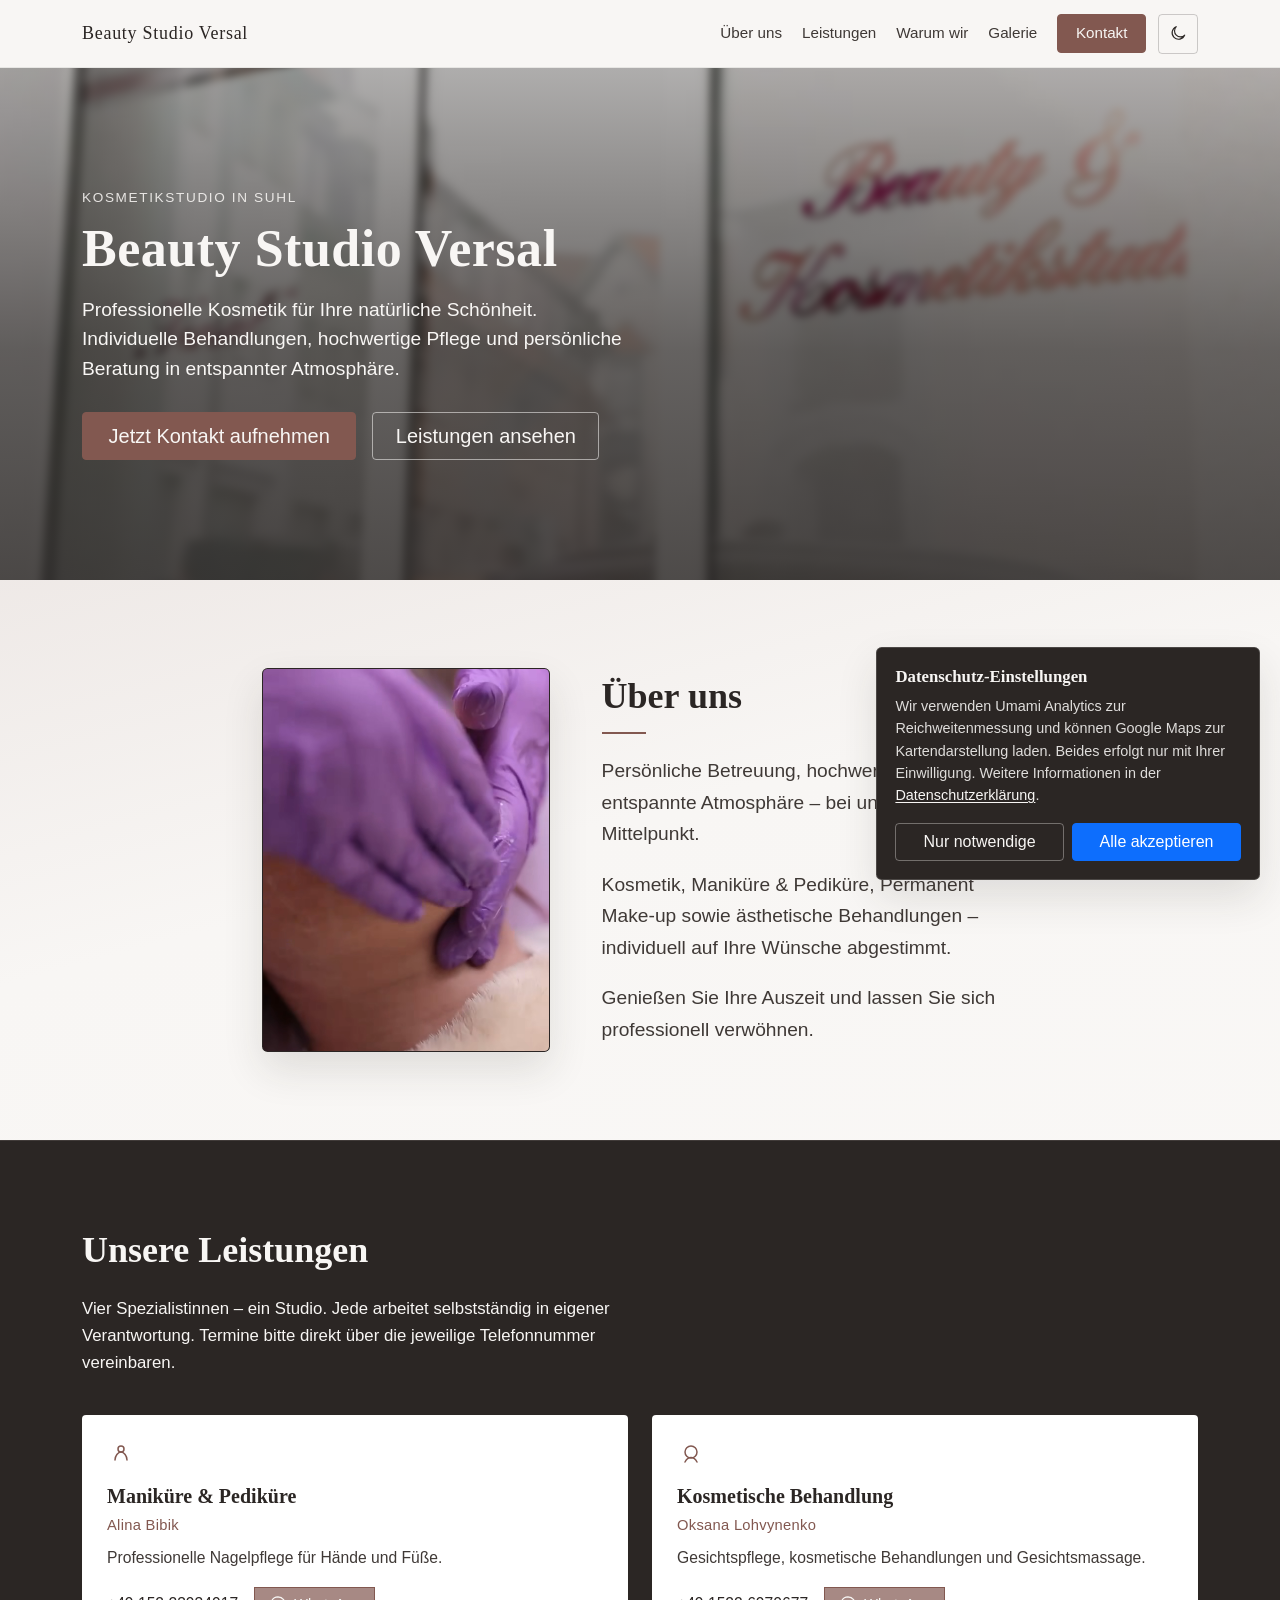
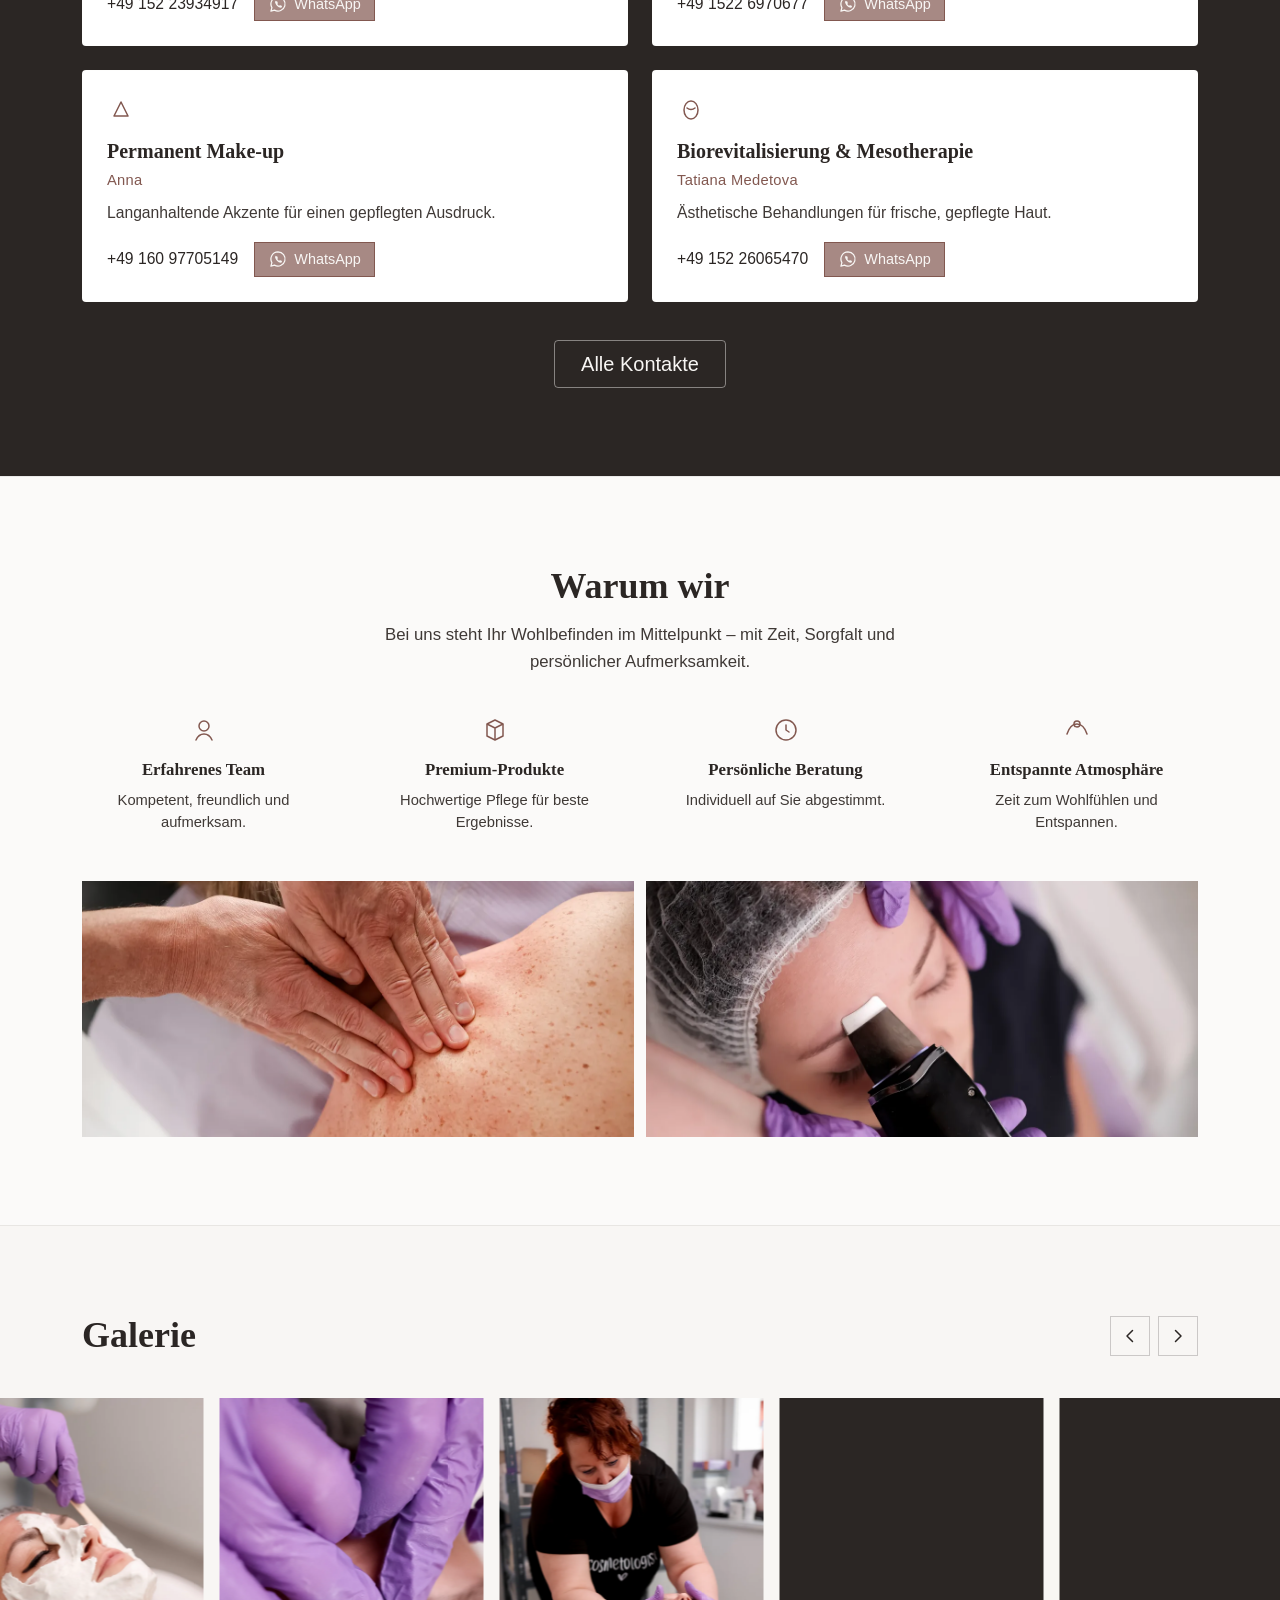
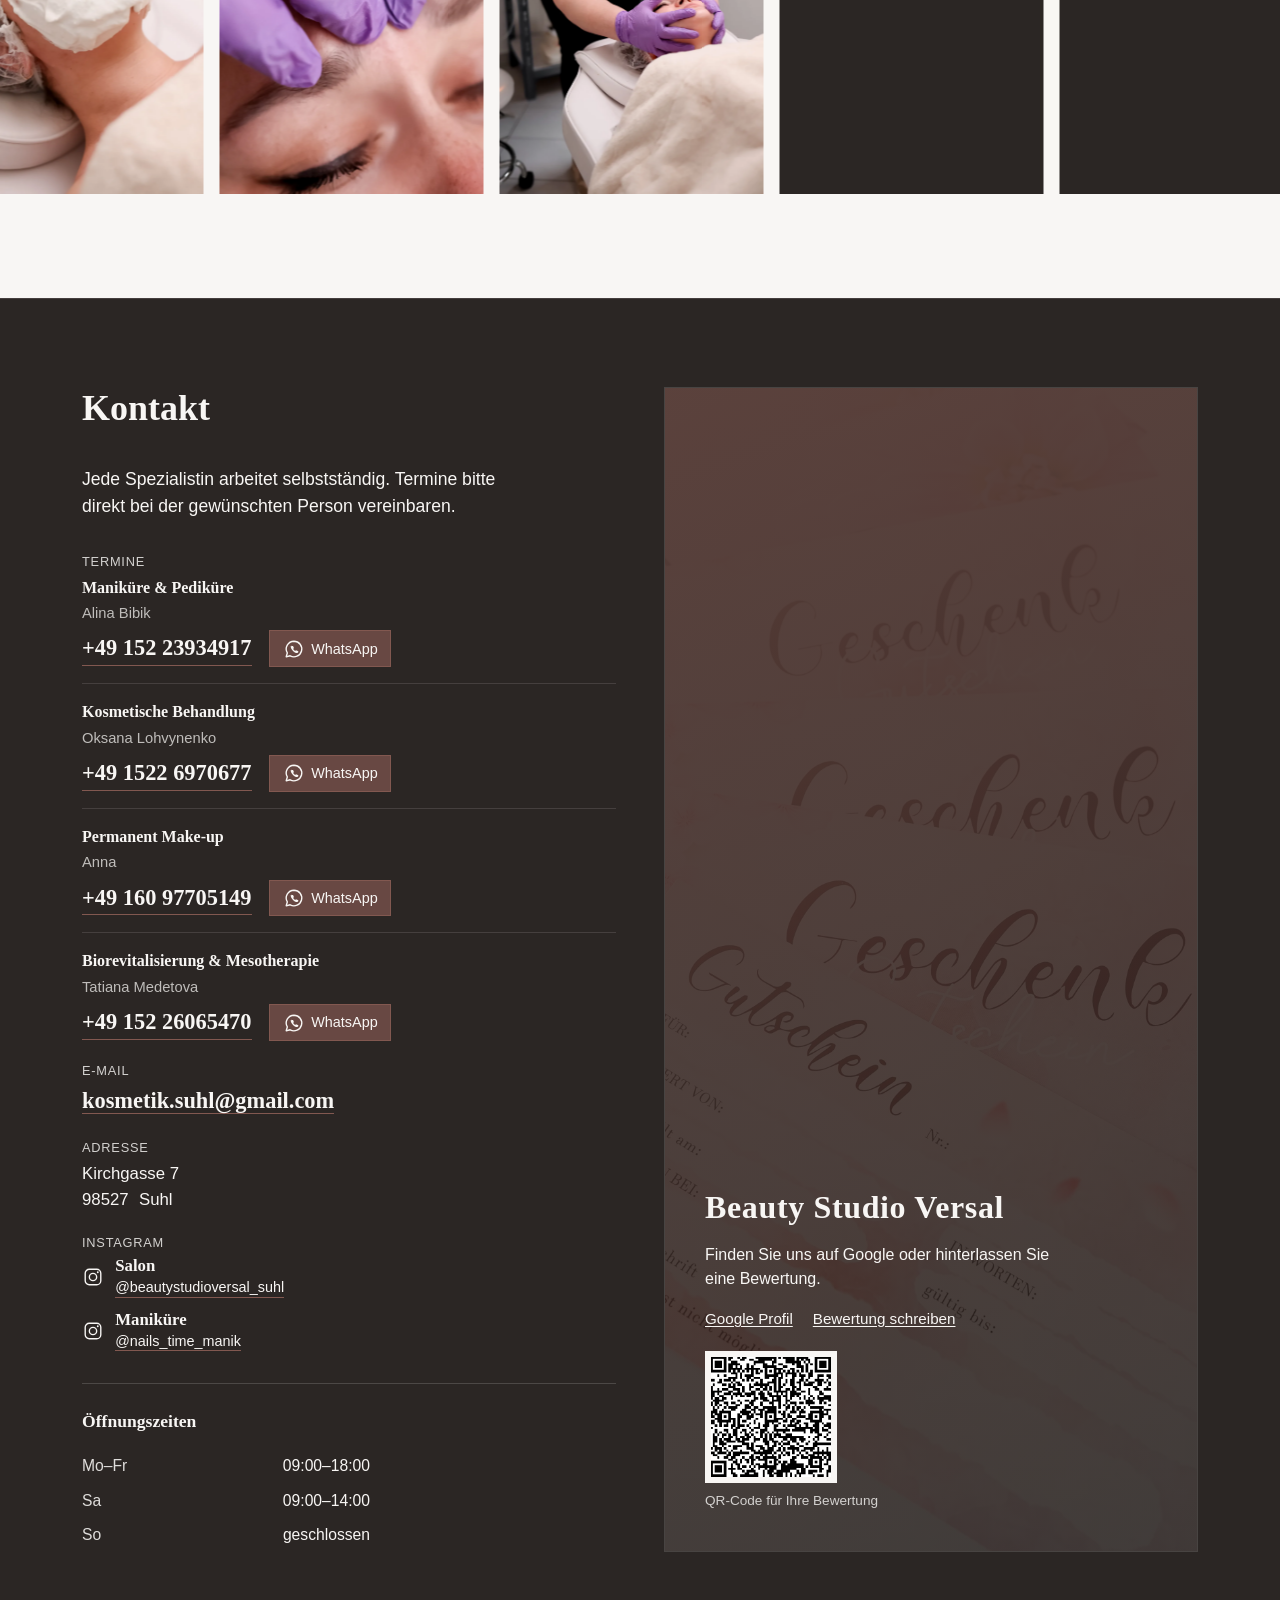
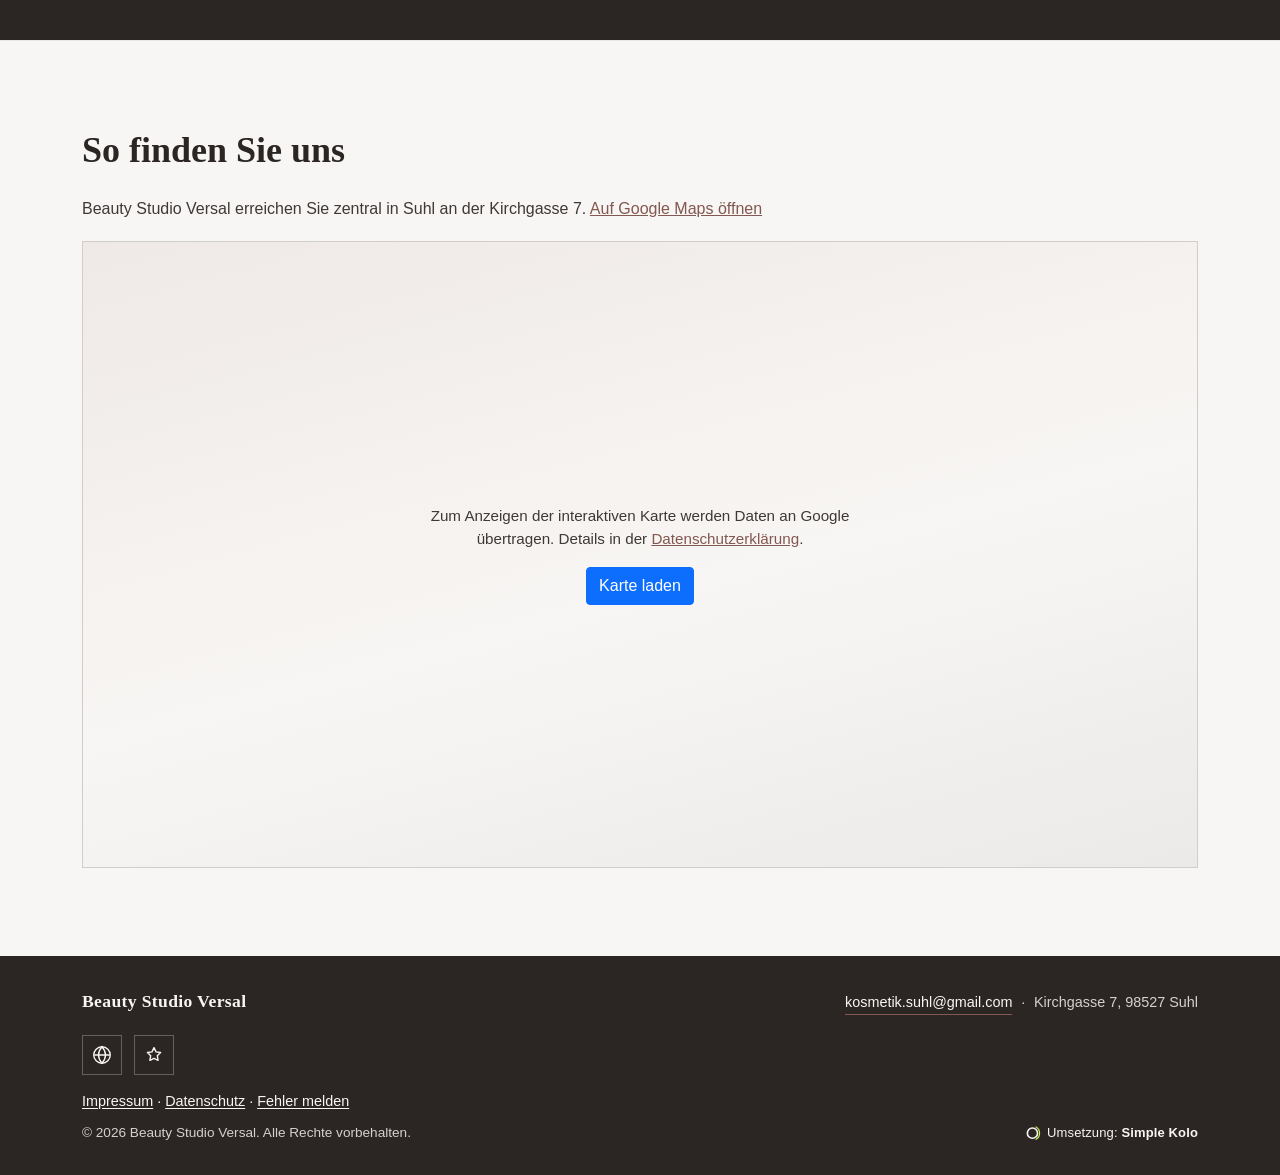
<file: index.html>
<!DOCTYPE html>
<html lang="de">
<head>
  <meta charset="UTF-8">
  <meta name="viewport" content="width=device-width, initial-scale=1.0">
  <title>Beauty Studio Versal | Kosmetikstudio in Suhl</title>
  <meta name="description" content="Beauty Studio Versal in Suhl: Maniküre & Pediküre, Kosmetik, Permanent Make-up sowie Biorevitalisierung & Mesotherapie. Termine direkt bei den Spezialistinnen – Kirchgasse 7.">
  <meta name="robots" content="index, follow">
  <meta name="author" content="Beauty Studio Versal">
  <meta name="geo.region" content="DE-TH">
  <meta name="geo.placename" content="Suhl">
  <meta name="theme-color" content="#825850">
  <script>
    (function () {
      try {
        var stored = localStorage.getItem("versal-theme");
        var theme = stored === "light" || stored === "dark"
          ? stored
          : (window.matchMedia("(prefers-color-scheme: dark)").matches ? "dark" : "light");
        document.documentElement.setAttribute("data-theme", theme);
        if (!stored) {
          /* First visit: follow browser preference, then persist after toggle only. */
        }
      } catch (error) {
        document.documentElement.setAttribute("data-theme", "light");
      }
    })();
  </script>
  <link rel="canonical" href="https://www.beautystudioversal.de/">

  <meta property="og:title" content="Beauty Studio Versal | Kosmetikstudio in Suhl">
  <meta property="og:description" content="Beauty Studio Versal in Suhl: Maniküre & Pediküre, Kosmetik, Permanent Make-up sowie Biorevitalisierung & Mesotherapie. Termine direkt bei den Spezialistinnen – Kirchgasse 7.">
  <meta property="og:image" content="https://www.beautystudioversal.de/assets/images/og-image.jpg">
  <meta property="og:image:width" content="1200">
  <meta property="og:image:height" content="630">
  <meta property="og:image:alt" content="Eingangsbereich von Beauty Studio Versal in Suhl">
  <meta property="og:type" content="website">
  <meta property="og:url" content="https://www.beautystudioversal.de/">
  <meta property="og:locale" content="de_DE">
  <meta property="og:site_name" content="Beauty Studio Versal">

  <meta name="twitter:card" content="summary_large_image">
  <meta name="twitter:title" content="Beauty Studio Versal | Kosmetikstudio in Suhl">
  <meta name="twitter:description" content="Beauty Studio Versal in Suhl: Maniküre & Pediküre, Kosmetik, Permanent Make-up sowie Biorevitalisierung & Mesotherapie. Termine direkt bei den Spezialistinnen – Kirchgasse 7.">
  <meta name="twitter:image" content="https://www.beautystudioversal.de/assets/images/og-image.jpg">

  <script type="application/ld+json">
  {
    "@context": "https://schema.org",
    "@type": "BeautySalon",
    "name": "Beauty Studio Versal",
    "description": "Kosmetikstudio in Suhl für Maniküre & Pediküre, kosmetische Behandlungen, Permanent Make-up sowie Biorevitalisierung & Mesotherapie.",
    "url": "https://www.beautystudioversal.de/",
    "image": "https://www.beautystudioversal.de/assets/images/og-image.jpg",
    "email": "kosmetik.suhl@gmail.com",
    "priceRange": "€€",
    "address": {
      "@type": "PostalAddress",
      "streetAddress": "Kirchgasse 7",
      "postalCode": "98527",
      "addressLocality": "Suhl",
      "addressRegion": "Thüringen",
      "addressCountry": "DE"
    },
    "areaServed": {
      "@type": "City",
      "name": "Suhl"
    },
    "sameAs": [
      "https://www.instagram.com/beautystudioversal_suhl/",
      "https://www.instagram.com/nails_time_manik/",
      "https://share.google/0hc7aTw1sAmtvFo1p"
    ],
    "openingHoursSpecification": [
      {
        "@type": "OpeningHoursSpecification",
        "dayOfWeek": ["Monday", "Tuesday", "Wednesday", "Thursday", "Friday"],
        "opens": "09:00",
        "closes": "18:00"
      },
      {
        "@type": "OpeningHoursSpecification",
        "dayOfWeek": "Saturday",
        "opens": "09:00",
        "closes": "14:00"
      }
    ],
    "hasOfferCatalog": {
      "@type": "OfferCatalog",
      "name": "Leistungen",
      "itemListElement": [
        { "@type": "Offer", "itemOffered": { "@type": "Service", "name": "Maniküre & Pediküre" } },
        { "@type": "Offer", "itemOffered": { "@type": "Service", "name": "Kosmetische Behandlung" } },
        { "@type": "Offer", "itemOffered": { "@type": "Service", "name": "Permanent Make-up" } },
        { "@type": "Offer", "itemOffered": { "@type": "Service", "name": "Biorevitalisierung & Mesotherapie" } }
      ]
    }
  }
  </script>

  <link rel="icon" type="image/png" href="assets/images/favicon/favicon-96x96.png" sizes="96x96" />
  <link rel="icon" type="image/svg+xml" href="assets/images/favicon/favicon.svg" />
  <link rel="shortcut icon" href="assets/images/favicon/favicon.ico" />
  <link rel="apple-touch-icon" sizes="180x180" href="assets/images/favicon/apple-touch-icon.png" />
  <meta name="apple-mobile-web-app-title" content="Versal" />
  <link rel="manifest" href="assets/images/favicon/site.webmanifest" />
  <link rel="stylesheet" href="assets/css/bootstrap.css">
  <link rel="stylesheet" href="assets/css/style.css?v=20261015">
</head>
<body>
  <a class="visually-hidden-focusable skip-link" href="#main-content">Zum Inhalt springen</a>

  <header class="site-header">
    <nav class="navbar navbar-expand-lg navbar-light site-navbar" aria-label="Hauptnavigation">
      <div class="container">
        <a class="navbar-brand site-brand" href="#hero">
          <span class="site-brand__mark">Beauty Studio Versal</span>
        </a>

        <div class="site-navbar__actions">
          <button
            type="button"
            class="theme-toggle"
            data-theme-toggle
            aria-label="Dunklen Modus aktivieren"
            aria-pressed="false"
          >
            <svg class="theme-toggle__icon theme-toggle__icon--moon" xmlns="http://www.w3.org/2000/svg" viewBox="0 0 24 24" fill="none" aria-hidden="true">
              <path d="M20.5 14.5A8.5 8.5 0 1 1 9.5 3.5 7 7 0 0 0 20.5 14.5z" stroke="currentColor" stroke-width="1.5" stroke-linejoin="round"/>
            </svg>
            <svg class="theme-toggle__icon theme-toggle__icon--sun" xmlns="http://www.w3.org/2000/svg" viewBox="0 0 24 24" fill="none" aria-hidden="true">
              <circle cx="12" cy="12" r="4" stroke="currentColor" stroke-width="1.5"/>
              <path d="M12 2.5v2.2M12 19.3v2.2M2.5 12h2.2M19.3 12h2.2M5.1 5.1l1.6 1.6M17.3 17.3l1.6 1.6M18.9 5.1l-1.6 1.6M6.7 17.3l-1.6 1.6" stroke="currentColor" stroke-width="1.5" stroke-linecap="round"/>
            </svg>
          </button>

          <button
            class="navbar-toggler"
            type="button"
            data-bs-toggle="collapse"
            data-bs-target="#primaryNav"
            aria-controls="primaryNav"
            aria-expanded="false"
            aria-label="Navigation öffnen"
          >
            <span class="navbar-toggler-icon"></span>
          </button>
        </div>

        <div class="collapse navbar-collapse" id="primaryNav">
          <ul class="navbar-nav ms-auto align-items-lg-center gap-lg-1">
            <li class="nav-item">
              <a class="nav-link" href="#about">Über uns</a>
            </li>
            <li class="nav-item">
              <a class="nav-link" href="#services">Leistungen</a>
            </li>
            <li class="nav-item">
              <a class="nav-link" href="#why-choose-us">Warum wir</a>
            </li>
            <li class="nav-item">
              <a class="nav-link" href="#gallery">Galerie</a>
            </li>
            <li class="nav-item">
              <a class="nav-link btn btn-primary btn-nav-cta ms-lg-2" href="#contact">Kontakt</a>
            </li>
          </ul>
        </div>
      </div>
    </nav>
  </header>

  <main id="main-content" tabindex="-1">
    <section id="hero" class="hero" aria-labelledby="hero-heading">
      <div class="hero__media" aria-hidden="true">
        <img
          class="hero__image"
          src="assets/images/eingang.webp"
          alt=""
          width="1200"
          height="726"
          decoding="async"
          fetchpriority="high"
        >
        <div class="hero__overlay"></div>
      </div>

      <div class="hero__content container">
        <div class="row">
          <div class="col-12 col-lg-8 col-xl-7">
            <p class="hero__place">Kosmetikstudio in Suhl</p>
            <h1 id="hero-heading" class="hero__title">Beauty Studio Versal</h1>
            <p class="hero__lead">
              Professionelle Kosmetik für Ihre natürliche Schönheit. Individuelle Behandlungen, hochwertige Pflege und persönliche Beratung in entspannter Atmosphäre.
            </p>
            <div class="hero__actions">
              <a class="btn btn-primary btn-lg hero__cta" href="#contact">Jetzt Kontakt aufnehmen</a>
              <a class="btn btn-lg hero__cta-secondary" href="#services">Leistungen ansehen</a>
            </div>
          </div>
        </div>
      </div>
    </section>

    <section id="about" class="about section-block" aria-labelledby="about-heading">
      <div class="container">
        <div class="about__layout">
          <figure class="about__media mb-0">
            <video
              class="about__video"
              width="576"
              height="1074"
              autoplay
              muted
              loop
              playsinline
              preload="metadata"
              aria-label="Vorstellung von Beauty Studio Versal"
            >
              <source src="assets/video/video_about_me.MP4" type="video/mp4">
              <source src="assets/video/video_about_me.webm" type='video/webm; codecs="av01.0.05M.08"'>
            </video>
          </figure>

          <div class="about__copy">
            <h2 id="about-heading" class="about__heading">Über uns</h2>
            <p class="about__text">
              Persönliche Betreuung, hochwertige Pflege und entspannte Atmosphäre – bei uns stehen Sie im Mittelpunkt.
            </p>
            <p class="about__text">
              Kosmetik, Maniküre &amp; Pediküre, Permanent Make-up sowie ästhetische Behandlungen – individuell auf Ihre Wünsche abgestimmt.
            </p>
            <p class="about__text mb-0">
              Genießen Sie Ihre Auszeit und lassen Sie sich professionell verwöhnen.
            </p>
          </div>
        </div>
      </div>
    </section>

    <section id="services" class="services section-block" aria-labelledby="services-heading">
      <div class="container">
        <h2 id="services-heading" class="section-heading">Unsere Leistungen</h2>
        <p class="services__intro">
          Vier Spezialistinnen – ein Studio. Jede arbeitet selbstständig in eigener Verantwortung.
          Termine bitte direkt über die jeweilige Telefonnummer vereinbaren.
        </p>

        <div class="row g-4">
          <div class="col-12 col-md-6">
            <article class="card services-card h-100">
              <div class="card-body">
                <span class="services-card__icon" aria-hidden="true">
                  <svg xmlns="http://www.w3.org/2000/svg" width="28" height="28" viewBox="0 0 28 28" fill="none">
                    <path d="M8 20c0-4 3-8 6-8s6 4 6 8" stroke="currentColor" stroke-width="1.5" stroke-linecap="round"/>
                    <circle cx="14" cy="9" r="3" stroke="currentColor" stroke-width="1.5"/>
                  </svg>
                </span>
                <h3 class="services-card__title card-title h5">Maniküre &amp; Pediküre</h3>
                <p class="services-card__master">Alina Bibik</p>
                <p class="services-card__text card-text">
                  Professionelle Nagelpflege für Hände und Füße.
                </p>
                <div class="services-card__contact">
                  <a class="services-card__phone" href="tel:+4915223934917">+49 152 23934917</a>
                  <a
                    class="contact-whatsapp"
                    href="https://wa.me/4915223934917"
                    target="_blank"
                    rel="noopener noreferrer"
                    aria-label="WhatsApp an Alina Bibik"
                  >
                    <svg xmlns="http://www.w3.org/2000/svg" width="20" height="20" viewBox="0 0 24 24" fill="none" aria-hidden="true">
                      <path d="M12 3.5a8.5 8.5 0 0 0-7.3 12.8L3.5 20.5l4.3-1.1A8.5 8.5 0 1 0 12 3.5z" stroke="currentColor" stroke-width="1.5" stroke-linejoin="round"/>
                      <path d="M9.2 9.2c.3-.6.6-.6.8-.6h.6c.2 0 .4.1.5.4l.7 1.7c.1.2 0 .4-.1.6l-.4.5c-.1.1-.1.3 0 .4.4.7 1.1 1.4 1.8 1.8.1.1.3.1.4 0l.5-.4c.2-.1.4-.2.6-.1l1.7.7c.3.1.4.3.4.5v.6c0 .2 0 .5-.6.8-.5.3-1.2.5-1.9.2-1.7-.6-3.3-1.9-4.4-3.5-1-1.4-1.4-2.9-1.4-3.6 0-.4.2-.8.6-1z" fill="currentColor"/>
                    </svg>
                    <span class="contact-whatsapp__text">WhatsApp</span>
                  </a>
                </div>
              </div>
            </article>
          </div>

          <div class="col-12 col-md-6">
            <article class="card services-card h-100">
              <div class="card-body">
                <span class="services-card__icon" aria-hidden="true">
                  <svg xmlns="http://www.w3.org/2000/svg" width="28" height="28" viewBox="0 0 28 28" fill="none">
                    <circle cx="14" cy="12" r="6" stroke="currentColor" stroke-width="1.5"/>
                    <path d="M8 22c1.5-3 4-4.5 6-4.5S18.5 19 20 22" stroke="currentColor" stroke-width="1.5" stroke-linecap="round"/>
                  </svg>
                </span>
                <h3 class="services-card__title card-title h5">Kosmetische Behandlung</h3>
                <p class="services-card__master">Oksana Lohvynenko</p>
                <p class="services-card__text card-text">
                  Gesichtspflege, kosmetische Behandlungen und Gesichtsmassage.
                </p>
                <div class="services-card__contact">
                  <a class="services-card__phone" href="tel:+4915226970677">+49 1522 6970677</a>
                  <a
                    class="contact-whatsapp"
                    href="https://wa.me/4915226970677"
                    target="_blank"
                    rel="noopener noreferrer"
                    aria-label="WhatsApp an Oksana Lohvynenko"
                  >
                    <svg xmlns="http://www.w3.org/2000/svg" width="20" height="20" viewBox="0 0 24 24" fill="none" aria-hidden="true">
                      <path d="M12 3.5a8.5 8.5 0 0 0-7.3 12.8L3.5 20.5l4.3-1.1A8.5 8.5 0 1 0 12 3.5z" stroke="currentColor" stroke-width="1.5" stroke-linejoin="round"/>
                      <path d="M9.2 9.2c.3-.6.6-.6.8-.6h.6c.2 0 .4.1.5.4l.7 1.7c.1.2 0 .4-.1.6l-.4.5c-.1.1-.1.3 0 .4.4.7 1.1 1.4 1.8 1.8.1.1.3.1.4 0l.5-.4c.2-.1.4-.2.6-.1l1.7.7c.3.1.4.3.4.5v.6c0 .2 0 .5-.6.8-.5.3-1.2.5-1.9.2-1.7-.6-3.3-1.9-4.4-3.5-1-1.4-1.4-2.9-1.4-3.6 0-.4.2-.8.6-1z" fill="currentColor"/>
                    </svg>
                    <span class="contact-whatsapp__text">WhatsApp</span>
                  </a>
                </div>
              </div>
            </article>
          </div>

          <div class="col-12 col-md-6">
            <article class="card services-card h-100">
              <div class="card-body">
                <span class="services-card__icon" aria-hidden="true">
                  <svg xmlns="http://www.w3.org/2000/svg" width="28" height="28" viewBox="0 0 28 28" fill="none">
                    <path d="M7 21L14 7l7 14H7z" stroke="currentColor" stroke-width="1.5" stroke-linejoin="round"/>
                  </svg>
                </span>
                <h3 class="services-card__title card-title h5">Permanent Make-up</h3>
                <p class="services-card__master">Anna</p>
                <p class="services-card__text card-text">
                  Langanhaltende Akzente für einen gepflegten Ausdruck.
                </p>
                <div class="services-card__contact">
                  <a class="services-card__phone" href="tel:+4916097705149">+49 160 97705149</a>
                  <a
                    class="contact-whatsapp"
                    href="https://wa.me/4916097705149"
                    target="_blank"
                    rel="noopener noreferrer"
                    aria-label="WhatsApp an Anna"
                  >
                    <svg xmlns="http://www.w3.org/2000/svg" width="20" height="20" viewBox="0 0 24 24" fill="none" aria-hidden="true">
                      <path d="M12 3.5a8.5 8.5 0 0 0-7.3 12.8L3.5 20.5l4.3-1.1A8.5 8.5 0 1 0 12 3.5z" stroke="currentColor" stroke-width="1.5" stroke-linejoin="round"/>
                      <path d="M9.2 9.2c.3-.6.6-.6.8-.6h.6c.2 0 .4.1.5.4l.7 1.7c.1.2 0 .4-.1.6l-.4.5c-.1.1-.1.3 0 .4.4.7 1.1 1.4 1.8 1.8.1.1.3.1.4 0l.5-.4c.2-.1.4-.2.6-.1l1.7.7c.3.1.4.3.4.5v.6c0 .2 0 .5-.6.8-.5.3-1.2.5-1.9.2-1.7-.6-3.3-1.9-4.4-3.5-1-1.4-1.4-2.9-1.4-3.6 0-.4.2-.8.6-1z" fill="currentColor"/>
                    </svg>
                    <span class="contact-whatsapp__text">WhatsApp</span>
                  </a>
                </div>
              </div>
            </article>
          </div>

          <div class="col-12 col-md-6">
            <article class="card services-card h-100">
              <div class="card-body">
                <span class="services-card__icon" aria-hidden="true">
                  <svg xmlns="http://www.w3.org/2000/svg" width="28" height="28" viewBox="0 0 28 28" fill="none">
                    <ellipse cx="14" cy="15" rx="7" ry="9" stroke="currentColor" stroke-width="1.5"/>
                    <path d="M10 13c1.2 1 2.5 1.5 4 1.5s2.8-.5 4-1.5" stroke="currentColor" stroke-width="1.5" stroke-linecap="round"/>
                  </svg>
                </span>
                <h3 class="services-card__title card-title h5">Biorevitalisierung &amp; Mesotherapie</h3>
                <p class="services-card__master">Tatiana Medetova</p>
                <p class="services-card__text card-text">
                  Ästhetische Behandlungen für frische, gepflegte Haut.
                </p>
                <div class="services-card__contact">
                  <a class="services-card__phone" href="tel:+4915226065470">+49 152 26065470</a>
                  <a
                    class="contact-whatsapp"
                    href="https://wa.me/4915226065470"
                    target="_blank"
                    rel="noopener noreferrer"
                    aria-label="WhatsApp an Tatiana Medetova"
                  >
                    <svg xmlns="http://www.w3.org/2000/svg" width="20" height="20" viewBox="0 0 24 24" fill="none" aria-hidden="true">
                      <path d="M12 3.5a8.5 8.5 0 0 0-7.3 12.8L3.5 20.5l4.3-1.1A8.5 8.5 0 1 0 12 3.5z" stroke="currentColor" stroke-width="1.5" stroke-linejoin="round"/>
                      <path d="M9.2 9.2c.3-.6.6-.6.8-.6h.6c.2 0 .4.1.5.4l.7 1.7c.1.2 0 .4-.1.6l-.4.5c-.1.1-.1.3 0 .4.4.7 1.1 1.4 1.8 1.8.1.1.3.1.4 0l.5-.4c.2-.1.4-.2.6-.1l1.7.7c.3.1.4.3.4.5v.6c0 .2 0 .5-.6.8-.5.3-1.2.5-1.9.2-1.7-.6-3.3-1.9-4.4-3.5-1-1.4-1.4-2.9-1.4-3.6 0-.4.2-.8.6-1z" fill="currentColor"/>
                    </svg>
                    <span class="contact-whatsapp__text">WhatsApp</span>
                  </a>
                </div>
              </div>
            </article>
          </div>
        </div>

        <p class="services__cta mb-0">
          <a class="btn btn-lg services__cta-btn" href="#contact">Alle Kontakte</a>
        </p>
      </div>
    </section>

    <section id="why-choose-us" class="why section-block" aria-labelledby="why-heading">
      <div class="container">
        <h2 id="why-heading" class="section-heading text-center">Warum wir</h2>
        <p class="why__intro text-center">
          Bei uns steht Ihr Wohlbefinden im Mittelpunkt – mit Zeit, Sorgfalt und persönlicher Aufmerksamkeit.
        </p>

        <div class="row g-4 g-lg-5 justify-content-center">
          <div class="col-6 col-md-3">
            <div class="why-item">
              <span class="why-item__icon" aria-hidden="true">
                <svg xmlns="http://www.w3.org/2000/svg" width="32" height="32" viewBox="0 0 32 32" fill="none">
                  <circle cx="16" cy="12" r="5" stroke="currentColor" stroke-width="1.5"/>
                  <path d="M8 26c1.8-4 4.8-6 8-6s6.2 2 8 6" stroke="currentColor" stroke-width="1.5" stroke-linecap="round"/>
                </svg>
              </span>
              <h3 class="why-item__title">Erfahrenes Team</h3>
              <p class="why-item__text">
                Kompetent, freundlich und aufmerksam.
              </p>
            </div>
          </div>

          <div class="col-6 col-md-3">
            <div class="why-item">
              <span class="why-item__icon" aria-hidden="true">
                <svg xmlns="http://www.w3.org/2000/svg" width="32" height="32" viewBox="0 0 32 32" fill="none">
                  <path d="M8 22V10l8-4 8 4v12l-8 4-8-4z" stroke="currentColor" stroke-width="1.5" stroke-linejoin="round"/>
                  <path d="M16 14v12M8 10l8 4 8-4" stroke="currentColor" stroke-width="1.5" stroke-linejoin="round"/>
                </svg>
              </span>
              <h3 class="why-item__title">Premium-Produkte</h3>
              <p class="why-item__text">
                Hochwertige Pflege für beste Ergebnisse.
              </p>
            </div>
          </div>

          <div class="col-6 col-md-3">
            <div class="why-item">
              <span class="why-item__icon" aria-hidden="true">
                <svg xmlns="http://www.w3.org/2000/svg" width="32" height="32" viewBox="0 0 32 32" fill="none">
                  <circle cx="16" cy="16" r="10" stroke="currentColor" stroke-width="1.5"/>
                  <path d="M16 11v5l3 2" stroke="currentColor" stroke-width="1.5" stroke-linecap="round" stroke-linejoin="round"/>
                </svg>
              </span>
              <h3 class="why-item__title">Persönliche Beratung</h3>
              <p class="why-item__text">
                Individuell auf Sie abgestimmt.
              </p>
            </div>
          </div>

          <div class="col-6 col-md-3">
            <div class="why-item">
              <span class="why-item__icon" aria-hidden="true">
                <svg xmlns="http://www.w3.org/2000/svg" width="32" height="32" viewBox="0 0 32 32" fill="none">
                  <path d="M6 20c2-6 6-10 10-10s8 4 10 10" stroke="currentColor" stroke-width="1.5" stroke-linecap="round"/>
                  <circle cx="16" cy="10" r="3" stroke="currentColor" stroke-width="1.5"/>
                </svg>
              </span>
              <h3 class="why-item__title">Entspannte Atmosphäre</h3>
              <p class="why-item__text">
                Zeit zum Wohlfühlen und Entspannen.
              </p>
            </div>
          </div>
        </div>

        <figure class="why__mood mb-0">
          <img
            class="why__mood-image"
            src="assets/images/massage-02.webp"
            alt=""
            width="1200"
            height="800"
            loading="lazy"
            decoding="async"
          >
          <img
            class="why__mood-image"
            src="assets/images/cosmetic-treatment-01.webp"
            alt=""
            width="1200"
            height="800"
            loading="lazy"
            decoding="async"
          >
        </figure>
      </div>
    </section>

    <section id="gallery" class="gallery section-block" aria-labelledby="gallery-heading">
      <div class="container">
        <div class="gallery__header">
          <h2 id="gallery-heading" class="section-heading mb-0">Galerie</h2>
          <div class="gallery-slider__controls">
            <button type="button" class="gallery-slider__btn" data-gallery-prev aria-label="Vorheriges Bild">
              <svg xmlns="http://www.w3.org/2000/svg" width="20" height="20" viewBox="0 0 20 20" fill="none" aria-hidden="true">
                <path d="M12.5 4.5L7 10l5.5 5.5" stroke="currentColor" stroke-width="1.5" stroke-linecap="round" stroke-linejoin="round"/>
              </svg>
            </button>
            <button type="button" class="gallery-slider__btn" data-gallery-next aria-label="Nächstes Bild">
              <svg xmlns="http://www.w3.org/2000/svg" width="20" height="20" viewBox="0 0 20 20" fill="none" aria-hidden="true">
                <path d="M7.5 4.5L13 10l-5.5 5.5" stroke="currentColor" stroke-width="1.5" stroke-linecap="round" stroke-linejoin="round"/>
              </svg>
            </button>
          </div>
        </div>
      </div>

      <div class="gallery-slider" aria-roledescription="Karussell" aria-label="Fotogalerie">
        <ul class="gallery-slider__track" data-gallery-track>
          <li class="gallery-card">
            <img
              class="gallery-card__image"
              src="assets/images/prt_cosmetic-treatment-01.webp"
              alt="Apparative Gesichtsbehandlung im Salon"
              width="800"
              height="1200"
              decoding="async"
            >
          </li>
          <li class="gallery-card">
            <img
              class="gallery-card__image"
              src="assets/images/prt_cosmetic-treatment-02.webp"
              alt="Auftragen einer pflegenden Gesichtsmaske"
              width="800"
              height="1200"
              loading="lazy"
              decoding="async"
            >
          </li>
          <li class="gallery-card">
            <img
              class="gallery-card__image"
              src="assets/images/prt_cosmetic-treatment-04.webp"
              alt="Kosmetikerin bei der Gesichtsbehandlung"
              width="800"
              height="1200"
              loading="lazy"
              decoding="async"
            >
          </li>
          <li class="gallery-card">
            <img
              class="gallery-card__image"
              src="assets/images/prt_cosmetic-treatment-05.webp"
              alt="Sorgfältige Gesichtspflege im Detail"
              width="800"
              height="1200"
              loading="lazy"
              decoding="async"
            >
          </li>
          <li class="gallery-card">
            <img
              class="gallery-card__image"
              src="assets/images/prt_cosmetics-01.webp"
              alt="Hochwertige Kosmetikprodukte im Regal"
              width="800"
              height="1200"
              loading="lazy"
              decoding="async"
            >
          </li>
          <li class="gallery-card">
            <img
              class="gallery-card__image"
              src="assets/images/prt_cosmetics-02.webp"
              alt="Professionelle Kosmetikprodukte mit Vitamin C"
              width="800"
              height="1200"
              loading="lazy"
              decoding="async"
            >
          </li>
          <li class="gallery-card">
            <img
              class="gallery-card__image"
              src="assets/images/prt_massage-01.webp"
              alt="Gesichtsmassage im Studio"
              width="800"
              height="1200"
              loading="lazy"
              decoding="async"
            >
          </li>
        </ul>
      </div>
    </section>

    <section id="contact" class="contact section-block" aria-labelledby="contact-heading">
      <div class="container">
        <div class="row g-4 g-lg-5 align-items-stretch">
          <div class="col-lg-6">
            <h2 id="contact-heading" class="contact__title section-heading">Kontakt</h2>
            <p class="contact__intro">
              Jede Spezialistin arbeitet selbstständig. Termine bitte direkt bei der gewünschten Person vereinbaren.
            </p>

            <ul class="contact-list list-unstyled mb-4">
              <li class="contact-list__item">
                <span class="contact-list__label">Termine</span>
                <ul class="contact-masters list-unstyled mb-0">
                  <li class="contact-masters__item">
                    <span class="contact-masters__service">Maniküre &amp; Pediküre</span>
                    <span class="contact-masters__name">Alina Bibik</span>
                    <div class="contact-list__row">
                      <a class="contact-list__value" href="tel:+4915223934917">+49 152 23934917</a>
                      <a
                        class="contact-whatsapp"
                        href="https://wa.me/4915223934917"
                        target="_blank"
                        rel="noopener noreferrer"
                        aria-label="WhatsApp an Alina Bibik"
                      >
                        <svg xmlns="http://www.w3.org/2000/svg" width="22" height="22" viewBox="0 0 24 24" fill="none" aria-hidden="true">
                          <path d="M12 3.5a8.5 8.5 0 0 0-7.3 12.8L3.5 20.5l4.3-1.1A8.5 8.5 0 1 0 12 3.5z" stroke="currentColor" stroke-width="1.5" stroke-linejoin="round"/>
                          <path d="M9.2 9.2c.3-.6.6-.6.8-.6h.6c.2 0 .4.1.5.4l.7 1.7c.1.2 0 .4-.1.6l-.4.5c-.1.1-.1.3 0 .4.4.7 1.1 1.4 1.8 1.8.1.1.3.1.4 0l.5-.4c.2-.1.4-.2.6-.1l1.7.7c.3.1.4.3.4.5v.6c0 .2 0 .5-.6.8-.5.3-1.2.5-1.9.2-1.7-.6-3.3-1.9-4.4-3.5-1-1.4-1.4-2.9-1.4-3.6 0-.4.2-.8.6-1z" fill="currentColor"/>
                        </svg>
                        <span class="contact-whatsapp__text">WhatsApp</span>
                      </a>
                    </div>
                  </li>
                  <li class="contact-masters__item">
                    <span class="contact-masters__service">Kosmetische Behandlung</span>
                    <span class="contact-masters__name">Oksana Lohvynenko</span>
                    <div class="contact-list__row">
                      <a class="contact-list__value" href="tel:+4915226970677">+49 1522 6970677</a>
                      <a
                        class="contact-whatsapp"
                        href="https://wa.me/4915226970677"
                        target="_blank"
                        rel="noopener noreferrer"
                        aria-label="WhatsApp an Oksana Lohvynenko"
                      >
                        <svg xmlns="http://www.w3.org/2000/svg" width="22" height="22" viewBox="0 0 24 24" fill="none" aria-hidden="true">
                          <path d="M12 3.5a8.5 8.5 0 0 0-7.3 12.8L3.5 20.5l4.3-1.1A8.5 8.5 0 1 0 12 3.5z" stroke="currentColor" stroke-width="1.5" stroke-linejoin="round"/>
                          <path d="M9.2 9.2c.3-.6.6-.6.8-.6h.6c.2 0 .4.1.5.4l.7 1.7c.1.2 0 .4-.1.6l-.4.5c-.1.1-.1.3 0 .4.4.7 1.1 1.4 1.8 1.8.1.1.3.1.4 0l.5-.4c.2-.1.4-.2.6-.1l1.7.7c.3.1.4.3.4.5v.6c0 .2 0 .5-.6.8-.5.3-1.2.5-1.9.2-1.7-.6-3.3-1.9-4.4-3.5-1-1.4-1.4-2.9-1.4-3.6 0-.4.2-.8.6-1z" fill="currentColor"/>
                        </svg>
                        <span class="contact-whatsapp__text">WhatsApp</span>
                      </a>
                    </div>
                  </li>
                  <li class="contact-masters__item">
                    <span class="contact-masters__service">Permanent Make-up</span>
                    <span class="contact-masters__name">Anna</span>
                    <div class="contact-list__row">
                      <a class="contact-list__value" href="tel:+4916097705149">+49 160 97705149</a>
                      <a
                        class="contact-whatsapp"
                        href="https://wa.me/4916097705149"
                        target="_blank"
                        rel="noopener noreferrer"
                        aria-label="WhatsApp an Anna"
                      >
                        <svg xmlns="http://www.w3.org/2000/svg" width="22" height="22" viewBox="0 0 24 24" fill="none" aria-hidden="true">
                          <path d="M12 3.5a8.5 8.5 0 0 0-7.3 12.8L3.5 20.5l4.3-1.1A8.5 8.5 0 1 0 12 3.5z" stroke="currentColor" stroke-width="1.5" stroke-linejoin="round"/>
                          <path d="M9.2 9.2c.3-.6.6-.6.8-.6h.6c.2 0 .4.1.5.4l.7 1.7c.1.2 0 .4-.1.6l-.4.5c-.1.1-.1.3 0 .4.4.7 1.1 1.4 1.8 1.8.1.1.3.1.4 0l.5-.4c.2-.1.4-.2.6-.1l1.7.7c.3.1.4.3.4.5v.6c0 .2 0 .5-.6.8-.5.3-1.2.5-1.9.2-1.7-.6-3.3-1.9-4.4-3.5-1-1.4-1.4-2.9-1.4-3.6 0-.4.2-.8.6-1z" fill="currentColor"/>
                        </svg>
                        <span class="contact-whatsapp__text">WhatsApp</span>
                      </a>
                    </div>
                  </li>
                  <li class="contact-masters__item">
                    <span class="contact-masters__service">Biorevitalisierung &amp; Mesotherapie</span>
                    <span class="contact-masters__name">Tatiana Medetova</span>
                    <div class="contact-list__row">
                      <a class="contact-list__value" href="tel:+4915226065470">+49 152 26065470</a>
                      <a
                        class="contact-whatsapp"
                        href="https://wa.me/4915226065470"
                        target="_blank"
                        rel="noopener noreferrer"
                        aria-label="WhatsApp an Tatiana Medetova"
                      >
                        <svg xmlns="http://www.w3.org/2000/svg" width="22" height="22" viewBox="0 0 24 24" fill="none" aria-hidden="true">
                          <path d="M12 3.5a8.5 8.5 0 0 0-7.3 12.8L3.5 20.5l4.3-1.1A8.5 8.5 0 1 0 12 3.5z" stroke="currentColor" stroke-width="1.5" stroke-linejoin="round"/>
                          <path d="M9.2 9.2c.3-.6.6-.6.8-.6h.6c.2 0 .4.1.5.4l.7 1.7c.1.2 0 .4-.1.6l-.4.5c-.1.1-.1.3 0 .4.4.7 1.1 1.4 1.8 1.8.1.1.3.1.4 0l.5-.4c.2-.1.4-.2.6-.1l1.7.7c.3.1.4.3.4.5v.6c0 .2 0 .5-.6.8-.5.3-1.2.5-1.9.2-1.7-.6-3.3-1.9-4.4-3.5-1-1.4-1.4-2.9-1.4-3.6 0-.4.2-.8.6-1z" fill="currentColor"/>
                        </svg>
                        <span class="contact-whatsapp__text">WhatsApp</span>
                      </a>
                    </div>
                  </li>
                </ul>
              </li>
              <li class="contact-list__item">
                <span class="contact-list__label">E-Mail</span>
                <a class="contact-list__value" href="mailto:kosmetik.suhl@gmail.com">kosmetik.suhl@gmail.com</a>
              </li>
              <li class="contact-list__item">
                <span class="contact-list__label">Adresse</span>
                <address class="contact-address mb-0">
                  <span class="contact-address__street">Kirchgasse 7</span>
                  <span class="contact-address__line">
                    <span class="contact-address__postal">98527</span>
                    <span class="contact-address__city">Suhl</span>
                  </span>
                </address>
              </li>
              <li class="contact-list__item">
                <span class="contact-list__label">Instagram</span>
                <div class="contact-instagram">
                  <a
                    class="contact-instagram__link"
                    href="https://www.instagram.com/beautystudioversal_suhl/"
                    target="_blank"
                    rel="noopener noreferrer"
                  >
                    <svg class="contact-instagram__icon" xmlns="http://www.w3.org/2000/svg" width="22" height="22" viewBox="0 0 24 24" fill="none" aria-hidden="true">
                      <rect x="3.5" y="3.5" width="17" height="17" rx="4.5" stroke="currentColor" stroke-width="1.5"/>
                      <circle cx="12" cy="12" r="4" stroke="currentColor" stroke-width="1.5"/>
                      <circle cx="17.2" cy="6.8" r="1" fill="currentColor"/>
                    </svg>
                    <span class="contact-instagram__meta">
                      <span class="contact-instagram__name">Salon</span>
                      <span class="contact-instagram__handle">@beautystudioversal_suhl</span>
                    </span>
                  </a>
                  <a
                    class="contact-instagram__link"
                    href="https://www.instagram.com/nails_time_manik/"
                    target="_blank"
                    rel="noopener noreferrer"
                  >
                    <svg class="contact-instagram__icon" xmlns="http://www.w3.org/2000/svg" width="22" height="22" viewBox="0 0 24 24" fill="none" aria-hidden="true">
                      <rect x="3.5" y="3.5" width="17" height="17" rx="4.5" stroke="currentColor" stroke-width="1.5"/>
                      <circle cx="12" cy="12" r="4" stroke="currentColor" stroke-width="1.5"/>
                      <circle cx="17.2" cy="6.8" r="1" fill="currentColor"/>
                    </svg>
                    <span class="contact-instagram__meta">
                      <span class="contact-instagram__name">Maniküre</span>
                      <span class="contact-instagram__handle">@nails_time_manik</span>
                    </span>
                  </a>
                </div>
              </li>
            </ul>

            <div class="contact-hours">
              <p class="contact-hours__title">Öffnungszeiten</p>
              <ul class="contact-hours__list list-unstyled mb-0">
                <li>
                  <span class="contact-hours__day">Mo–Fr</span>
                  <span class="contact-hours__time">09:00–18:00</span>
                </li>
                <li>
                  <span class="contact-hours__day">Sa</span>
                  <span class="contact-hours__time">09:00–14:00</span>
                </li>
                <li>
                  <span class="contact-hours__day">So</span>
                  <span class="contact-hours__time">geschlossen</span>
                </li>
              </ul>
            </div>
          </div>

          <div class="col-lg-6">
            <div class="contact-panel">
              <div class="contact-panel__media" aria-hidden="true">
                <img
                  class="contact-panel__image"
                  src="assets/images/geschenk.webp"
                  alt=""
                  width="1200"
                  height="800"
                  loading="lazy"
                  decoding="async"
                >
                <div class="contact-panel__overlay"></div>
              </div>
              <div class="contact-panel__body">
                <p class="contact-panel__mark">Beauty Studio Versal</p>
                <p class="contact-panel__note">
                  Finden Sie uns auf Google oder hinterlassen Sie eine Bewertung.
                </p>
                <p class="contact-panel__links">
                  <a
                    class="contact-panel__link"
                    href="https://share.google/0hc7aTw1sAmtvFo1p"
                    target="_blank"
                    rel="noopener noreferrer"
                  >Google Profil</a>
                  <a
                    class="contact-panel__link"
                    href="https://g.page/r/CYo16PCssgSVEAE/review"
                    target="_blank"
                    rel="noopener noreferrer"
                  >Bewertung schreiben</a>
                </p>
                <figure class="contact-qr mb-0">
                  <a
                    href="https://g.page/r/CYo16PCssgSVEAE/review"
                    target="_blank"
                    rel="noopener noreferrer"
                    aria-label="Google Bewertung per QR-Code (öffnet in neuem Tab)"
                  >
                    <img
                      class="contact-qr__image"
                      src="assets/images/qr_review.png"
                      alt="QR-Code zur Google-Bewertung von Beauty Studio Versal"
                      width="132"
                      height="132"
                      loading="lazy"
                      decoding="async"
                    >
                  </a>
                  <figcaption class="contact-qr__caption">QR-Code für Ihre Bewertung</figcaption>
                </figure>
              </div>
            </div>
          </div>
        </div>
      </div>
    </section>

    <section id="location" class="location section-block" aria-labelledby="location-heading">
      <div class="container">
        <h2 id="location-heading" class="section-heading">So finden Sie uns</h2>
        <p class="location__intro">
          Beauty Studio Versal erreichen Sie zentral in Suhl an der Kirchgasse&nbsp;7.
          <a
            href="https://share.google/0hc7aTw1sAmtvFo1p"
            target="_blank"
            rel="noopener noreferrer"
          >Auf Google Maps öffnen</a>
        </p>

        <div
          id="map-container"
          class="map-container"
          data-map-src="https://maps.google.com/maps?q=Beauty%20Studio%20Versal%20Kirchgasse%207%20Suhl&z=15&output=embed"
        ></div>
      </div>
    </section>
  </main>

  <footer class="site-footer">
    <div class="container">
      <div class="site-footer__top">
        <p class="site-footer__brand mb-0">Beauty Studio Versal</p>
        <p class="site-footer__meta mb-0">
          <a href="mailto:kosmetik.suhl@gmail.com">kosmetik.suhl@gmail.com</a>
          <span aria-hidden="true">·</span>
          <span>Kirchgasse 7, 98527 Suhl</span>
        </p>
      </div>
      <ul class="social-links list-unstyled">
        <li>
          <a
            class="social-links__link"
            href="https://share.google/0hc7aTw1sAmtvFo1p"
            target="_blank"
            rel="noopener noreferrer"
            aria-label="Google Profil (öffnet in neuem Tab)"
          >
            <svg xmlns="http://www.w3.org/2000/svg" width="22" height="22" viewBox="0 0 24 24" fill="none" aria-hidden="true">
              <circle cx="12" cy="12" r="9" stroke="currentColor" stroke-width="1.5"/>
              <path d="M3.5 12h17M12 3c2.5 2.8 3.8 5.8 3.8 9s-1.3 6.2-3.8 9c-2.5-2.8-3.8-5.8-3.8-9s1.3-6.2 3.8-9z" stroke="currentColor" stroke-width="1.5"/>
            </svg>
          </a>
        </li>
        <li>
          <a
            class="social-links__link"
            href="https://g.page/r/CYo16PCssgSVEAE/review"
            target="_blank"
            rel="noopener noreferrer"
            aria-label="Google Bewertung (öffnet in neuem Tab)"
          >
            <svg xmlns="http://www.w3.org/2000/svg" width="22" height="22" viewBox="0 0 24 24" fill="none" aria-hidden="true">
              <path d="M12 4l2.2 4.6 5 .7-3.6 3.5.9 5.1L12 15.8 7.5 17.9l.9-5.1L4.8 9.3l5-.7L12 4z" stroke="currentColor" stroke-width="1.5" stroke-linejoin="round"/>
            </svg>
          </a>
        </li>
      </ul>
      <p class="site-footer__legal">
        <a href="legal/impressum.html">Impressum</a>
        ·
        <a href="legal/datenschutz.html">Datenschutz</a>
        ·
        <a
          href="#report-error-modal"
          data-bs-toggle="modal"
          data-bs-target="#report-error-modal"
        >Fehler melden</a>
      </p>
      <div class="site-footer__bottom">
        <p class="site-footer__copy mb-0">
          © 2026 Beauty Studio Versal. Alle Rechte vorbehalten.
        </p>
        <a class="sk-credit" data-sk-tone="dark" href="https://simplekolo.eu/de">
          <svg class="sk-credit__mark" viewBox="0 0 24 24" aria-hidden="true" focusable="false">
            <circle class="sk-credit__ring" cx="11" cy="12" r="7.5"/>
            <path class="sk-credit__arc" d="M16.25 2.91A10.5 10.5 0 0 1 16.25 21.09"/>
          </svg>
          <span>Umsetzung: <span class="sk-credit__name">Simple Kolo</span></span>
        </a>
      </div>
    </div>
  </footer>

  <div
    class="modal fade report-error-modal"
    id="report-error-modal"
    tabindex="-1"
    aria-labelledby="report-error-title"
    aria-describedby="report-error-text"
    aria-hidden="true"
  >
    <div class="modal-dialog modal-dialog-centered modal-dialog-scrollable">
      <div class="modal-content">
        <div class="modal-header">
          <h2 class="modal-title" id="report-error-title">Fehler melden</h2>
          <button
            type="button"
            class="btn-close"
            data-bs-dismiss="modal"
            aria-label="Schließen"
          ></button>
        </div>
        <form id="report-error-form" novalidate>
          <div class="modal-body">
            <p id="report-error-text">
              Haben Sie einen Fehler auf unserer Website gefunden? Beschreiben Sie kurz das Problem.
            </p>
            <label class="form-label" for="report-error-description">Beschreibung</label>
            <textarea
              class="form-control"
              id="report-error-description"
              name="description"
              rows="5"
              placeholder="Was funktioniert nicht?"
              required
            ></textarea>
          </div>
          <div class="modal-footer">
            <button type="button" class="btn report-error-modal__cancel" data-bs-dismiss="modal">
              Abbrechen
            </button>
            <button type="submit" class="btn btn-primary">Problem melden</button>
          </div>
        </form>
      </div>
    </div>
  </div>

  <script src="assets/js/bootstrap.bundle.js"></script>
  <script src="assets/js/theme.js"></script>
  <script src="assets/js/consent.js"></script>
  <script src="assets/js/main.js"></script>
</body>
</html>
</file>
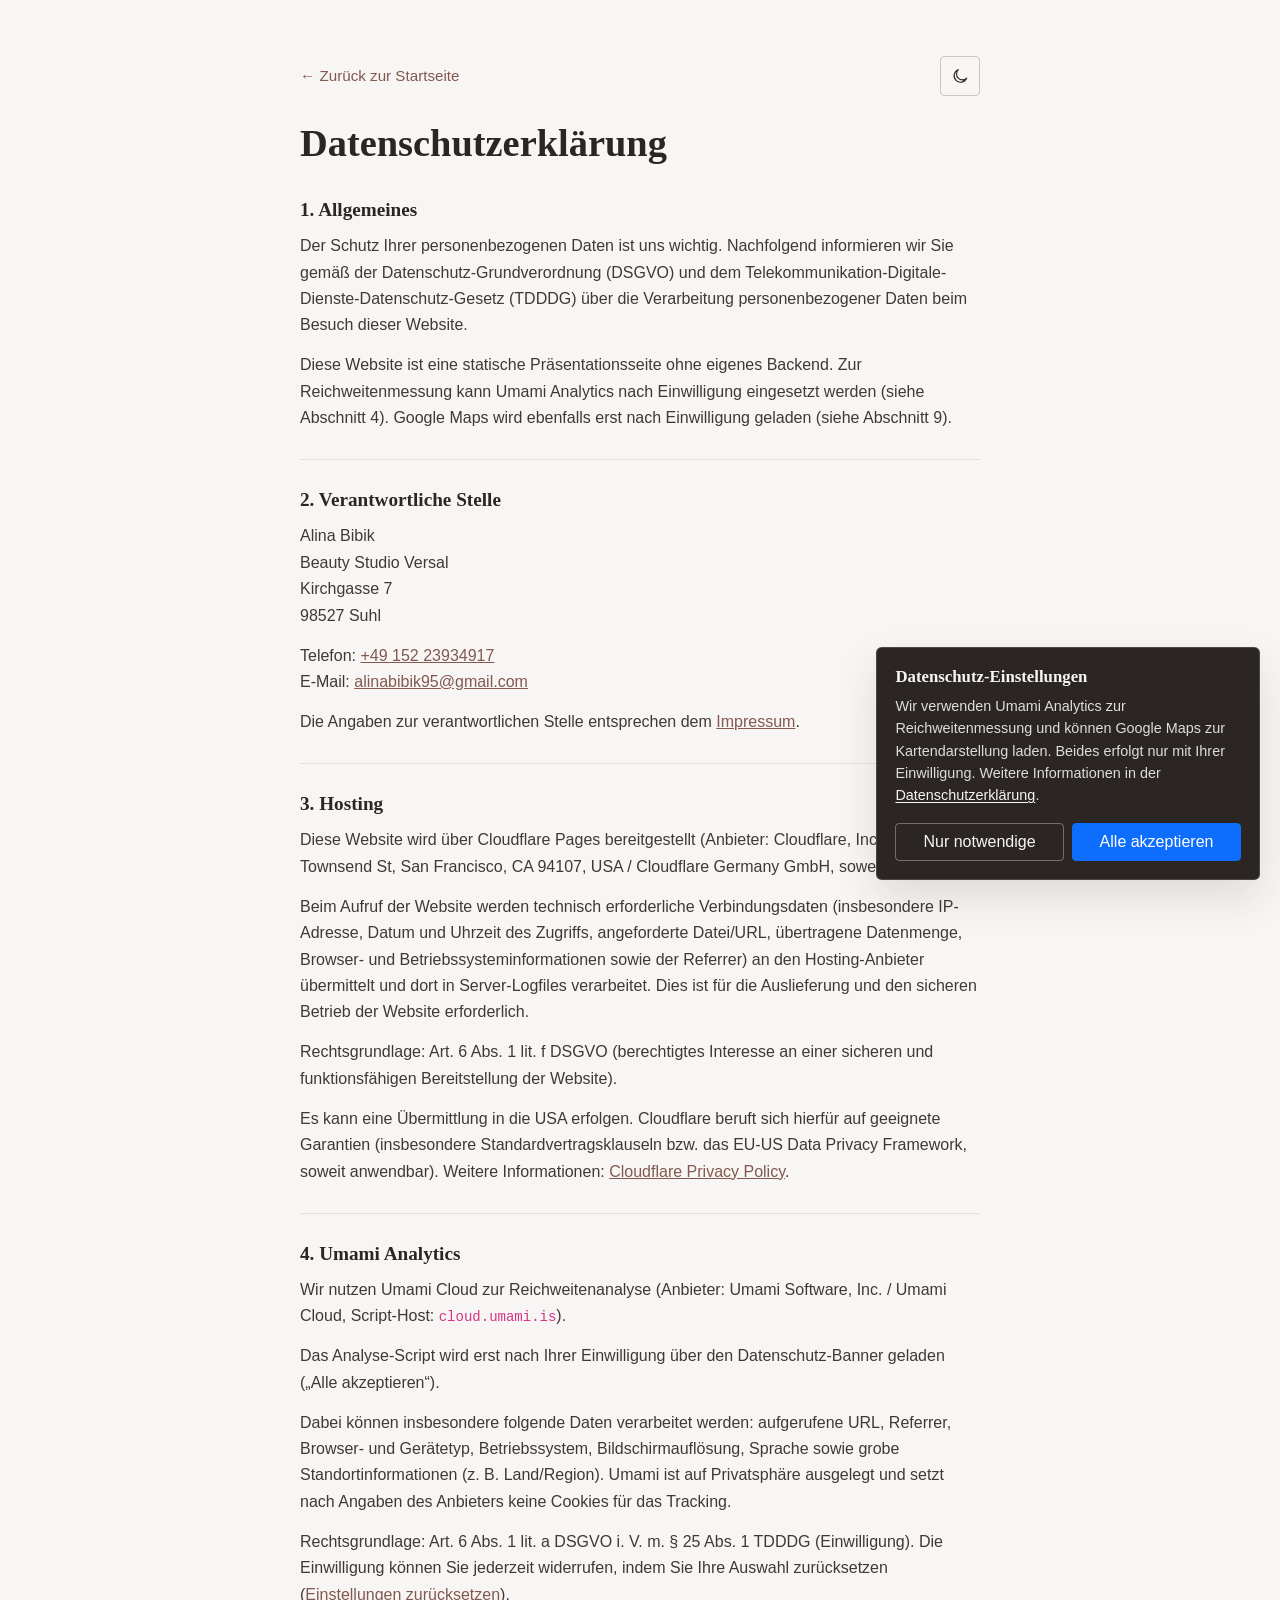
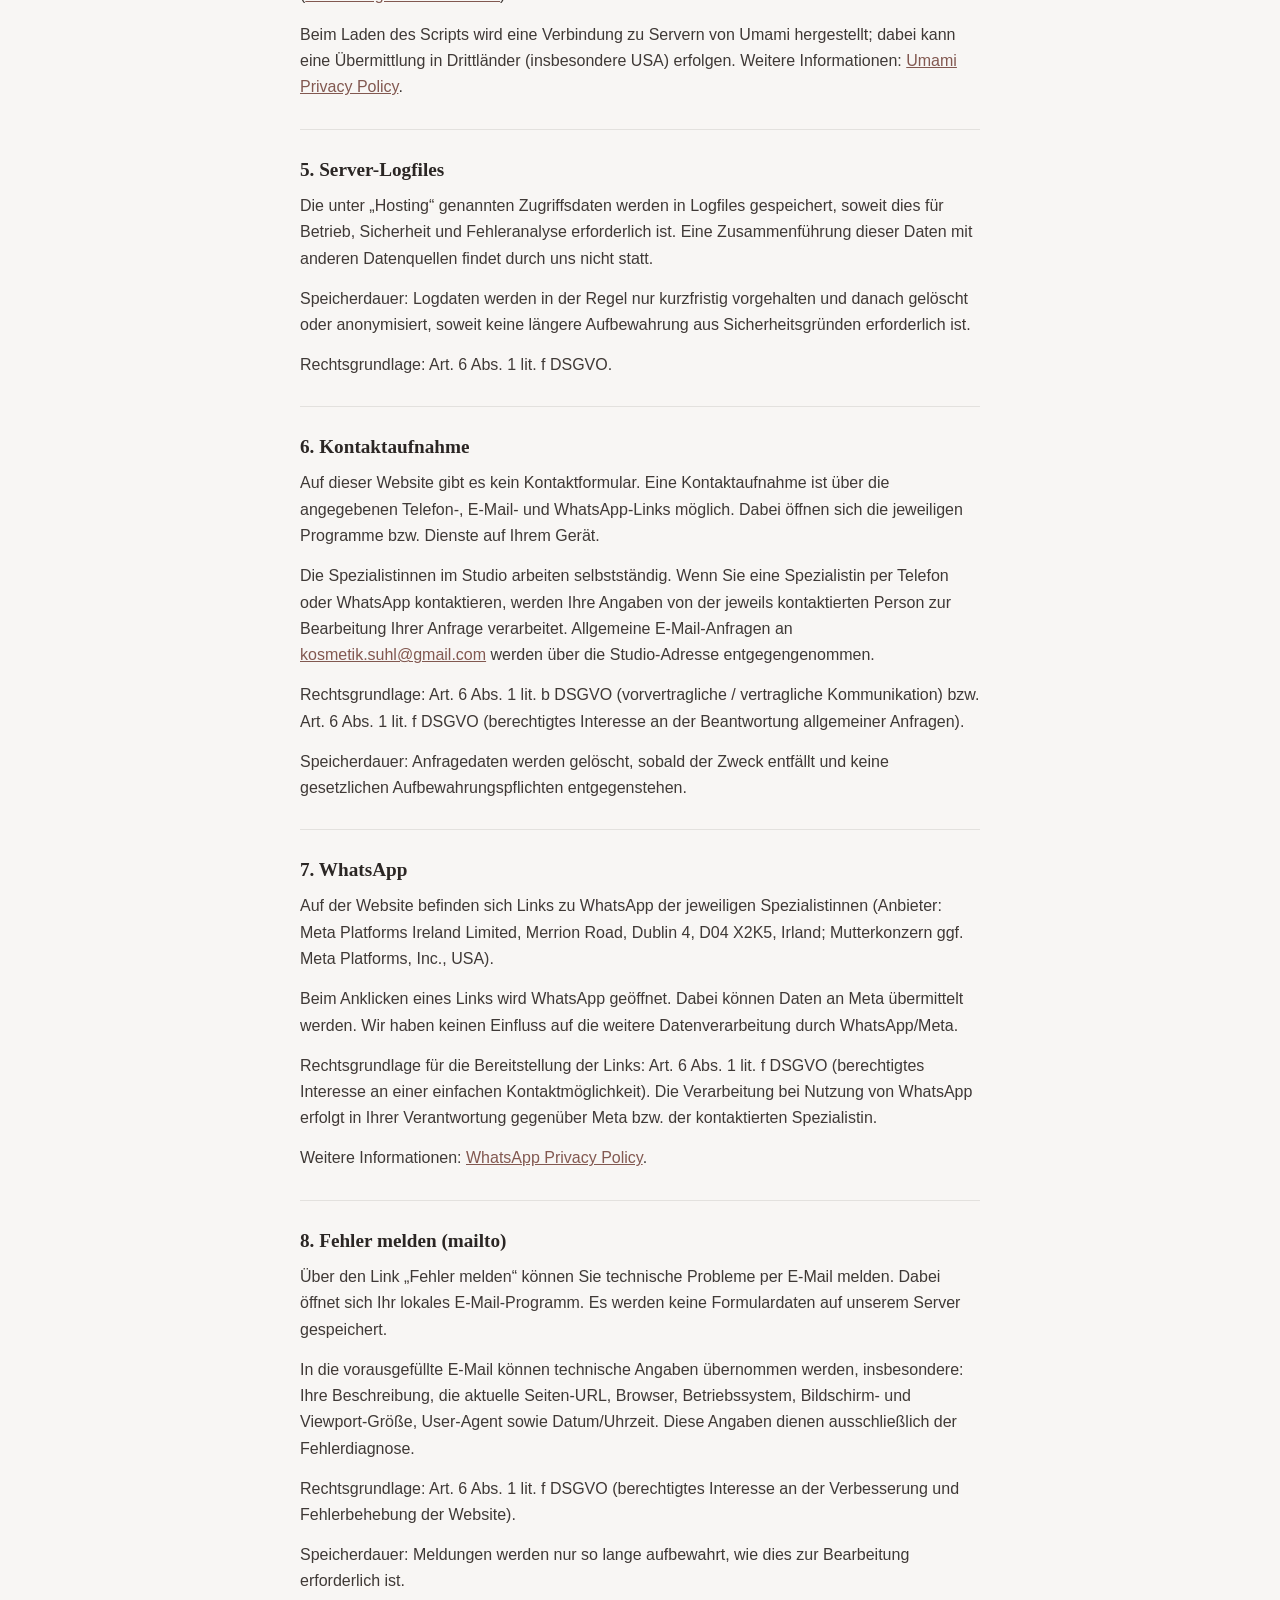
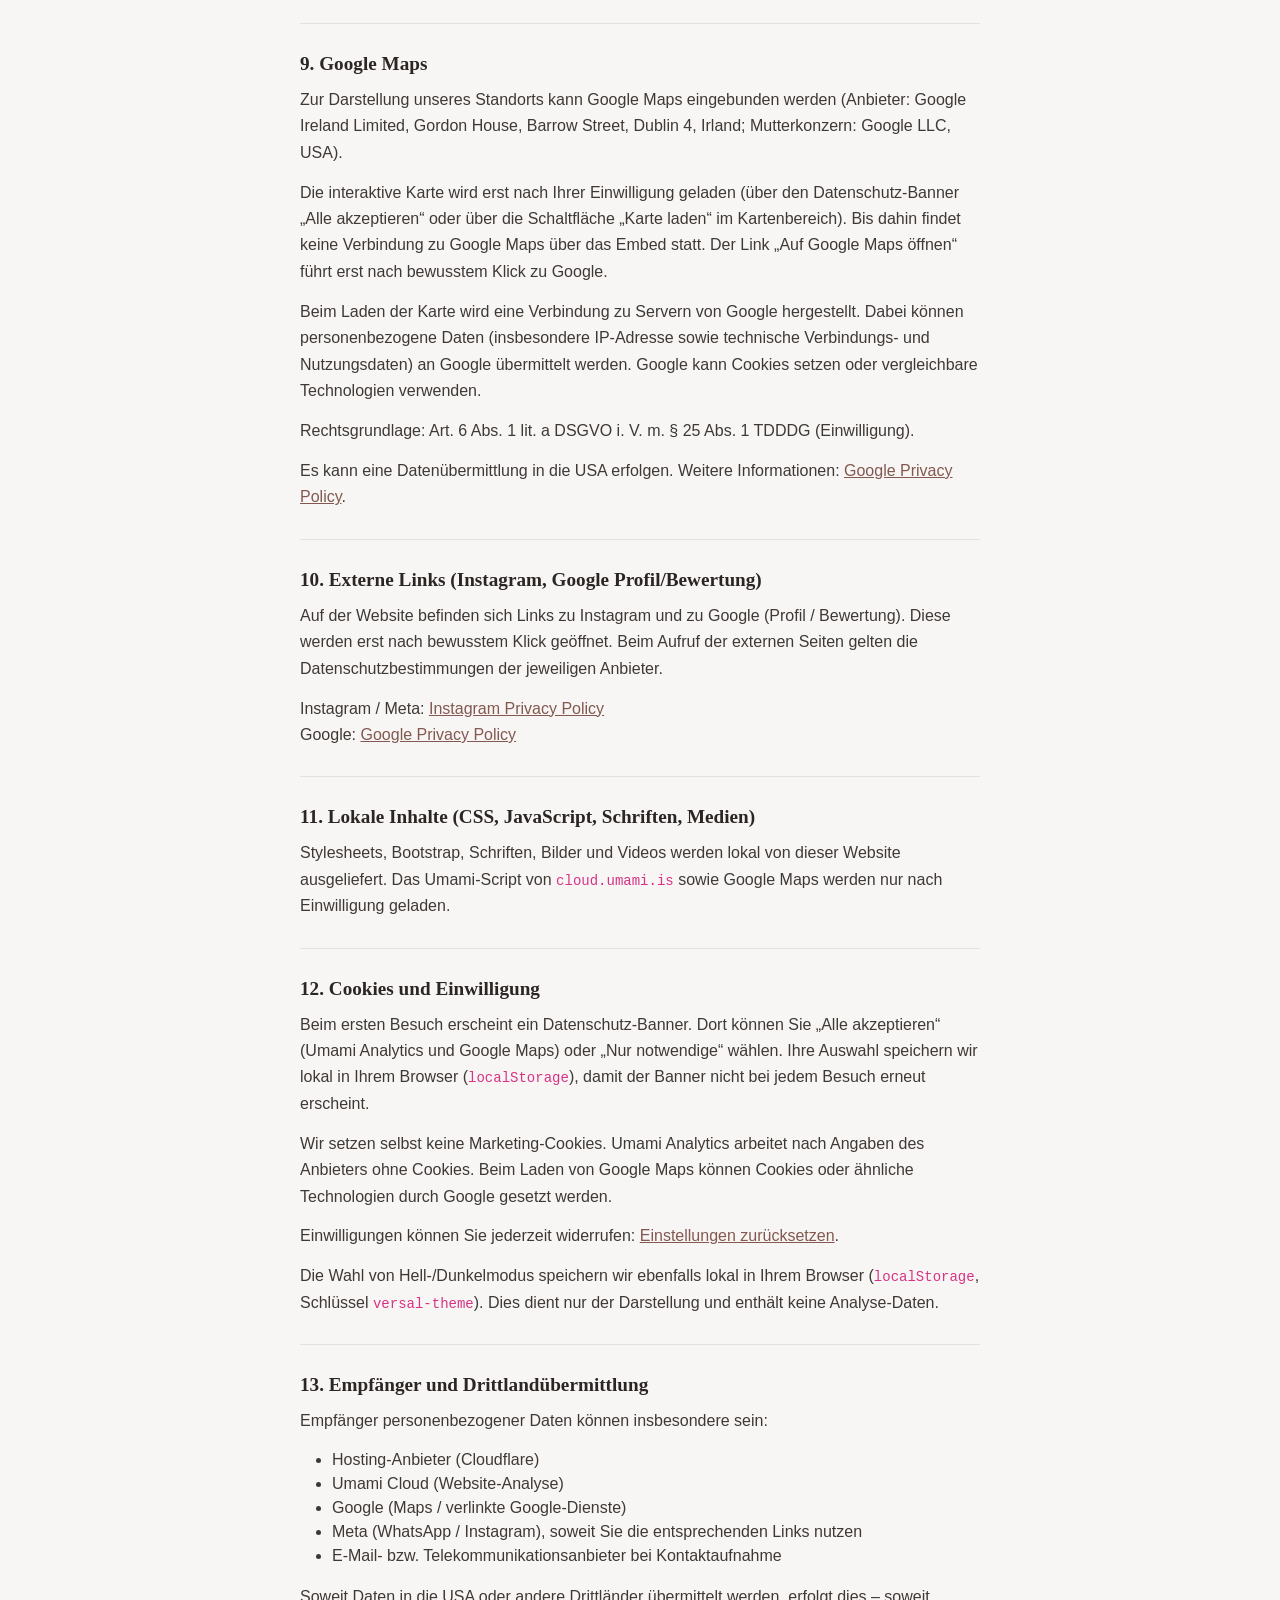
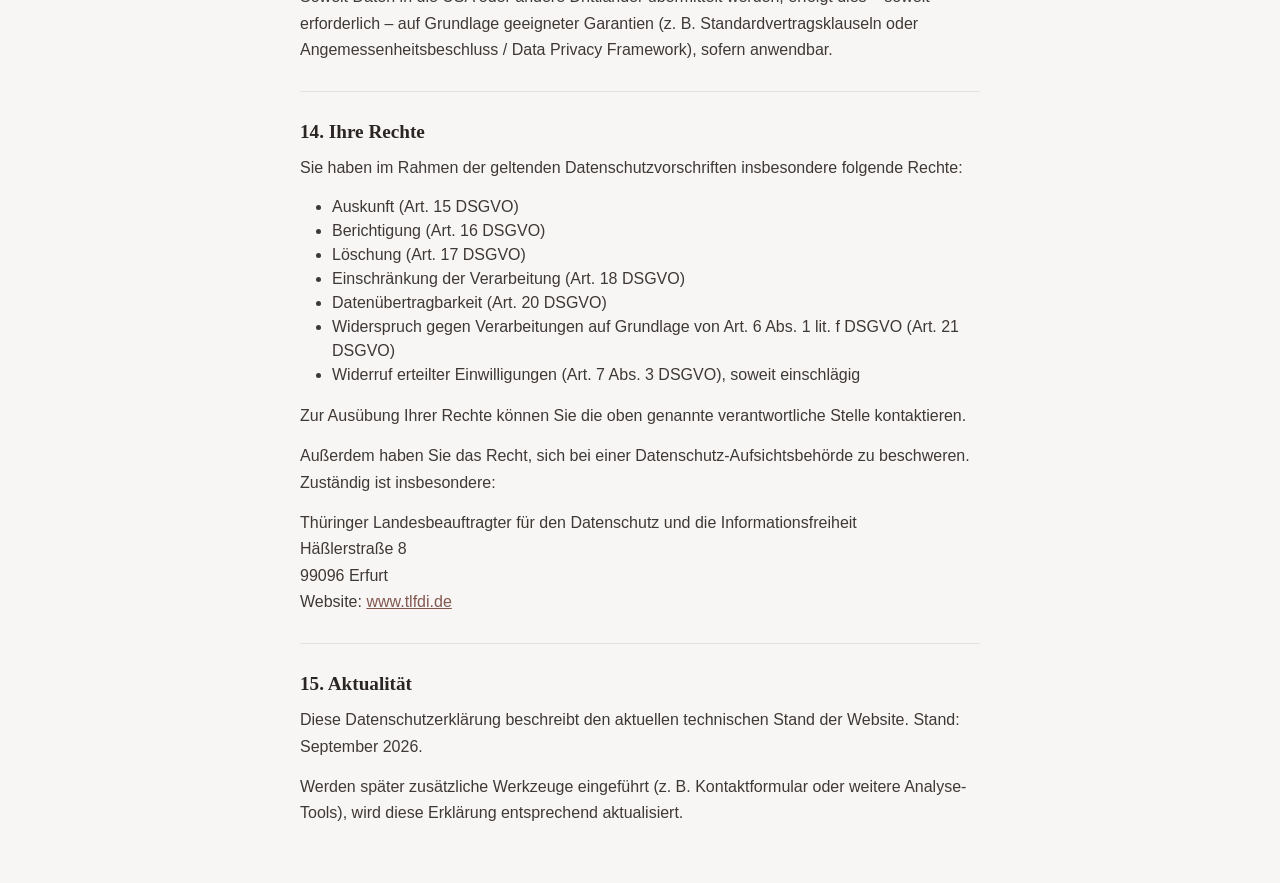
<file: legal/datenschutz.html>
<!DOCTYPE html>
<html lang="de">
<head>
  <meta charset="UTF-8">
  <meta name="viewport" content="width=device-width, initial-scale=1.0">
  <title>Datenschutzerklärung – Beauty Studio Versal</title>
  <meta name="description" content="Datenschutzerklärung von Beauty Studio Versal – Informationen zur Datenverarbeitung auf dieser Website.">
  <meta name="robots" content="noindex, follow">
  <link rel="canonical" href="https://www.beautystudioversal.de/legal/datenschutz.html">
  <link rel="icon" type="image/png" href="../assets/images/favicon/favicon-96x96.png" sizes="96x96" />
  <link rel="icon" type="image/svg+xml" href="../assets/images/favicon/favicon.svg" />
  <link rel="shortcut icon" href="../assets/images/favicon/favicon.ico" />
  <link rel="apple-touch-icon" sizes="180x180" href="../assets/images/favicon/apple-touch-icon.png" />
  <meta name="apple-mobile-web-app-title" content="Versal" />
  <link rel="manifest" href="../assets/images/favicon/site.webmanifest" />
  <script>
    (function () {
      try {
        var stored = localStorage.getItem("versal-theme");
        var theme = stored === "light" || stored === "dark"
          ? stored
          : (window.matchMedia("(prefers-color-scheme: dark)").matches ? "dark" : "light");
        document.documentElement.setAttribute("data-theme", theme);
      } catch (error) {
        document.documentElement.setAttribute("data-theme", "light");
      }
    })();
  </script>
  <link rel="stylesheet" href="../assets/css/bootstrap.css">
  <link rel="stylesheet" href="../assets/css/style.css?v=20261015">
</head>
<body>
  <main class="legal-page">
    <div class="container legal-page__inner">
      <div class="legal-page__toolbar">
        <p class="legal-page__back">
          <a href="../index.html">← Zurück zur Startseite</a>
        </p>
        <button
          type="button"
          class="theme-toggle"
          data-theme-toggle
          aria-label="Dunklen Modus aktivieren"
          aria-pressed="false"
        >
          <svg class="theme-toggle__icon theme-toggle__icon--moon" xmlns="http://www.w3.org/2000/svg" viewBox="0 0 24 24" fill="none" aria-hidden="true">
            <path d="M20.5 14.5A8.5 8.5 0 1 1 9.5 3.5 7 7 0 0 0 20.5 14.5z" stroke="currentColor" stroke-width="1.5" stroke-linejoin="round"/>
          </svg>
          <svg class="theme-toggle__icon theme-toggle__icon--sun" xmlns="http://www.w3.org/2000/svg" viewBox="0 0 24 24" fill="none" aria-hidden="true">
            <circle cx="12" cy="12" r="4" stroke="currentColor" stroke-width="1.5"/>
            <path d="M12 2.5v2.2M12 19.3v2.2M2.5 12h2.2M19.3 12h2.2M5.1 5.1l1.6 1.6M17.3 17.3l1.6 1.6M18.9 5.1l-1.6 1.6M6.7 17.3l-1.6 1.6" stroke="currentColor" stroke-width="1.5" stroke-linecap="round"/>
          </svg>
        </button>
      </div>

      <h1 class="legal-page__title">Datenschutzerklärung</h1>

      <section class="legal-block" aria-labelledby="privacy-intro">
        <h2 id="privacy-intro">1. Allgemeines</h2>
        <p>
          Der Schutz Ihrer personenbezogenen Daten ist uns wichtig. Nachfolgend
          informieren wir Sie gemäß der Datenschutz-Grundverordnung (DSGVO) und
          dem Telekommunikation-Digitale-Dienste-Datenschutz-Gesetz (TDDDG)
          über die Verarbeitung personenbezogener Daten beim Besuch dieser Website.
        </p>
        <p>
          Diese Website ist eine statische Präsentationsseite ohne eigenes Backend.
          Zur Reichweitenmessung kann Umami Analytics nach Einwilligung eingesetzt
          werden (siehe Abschnitt&nbsp;4). Google Maps wird ebenfalls erst nach
          Einwilligung geladen (siehe Abschnitt&nbsp;9).
        </p>
      </section>

      <section class="legal-block" aria-labelledby="privacy-controller">
        <h2 id="privacy-controller">2. Verantwortliche Stelle</h2>
        <p>
          Alina Bibik<br>
          Beauty Studio Versal<br>
          Kirchgasse 7<br>
          98527 Suhl
        </p>
        <p>
          Telefon: <a href="tel:+4915223934917">+49 152 23934917</a><br>
          E-Mail: <a href="mailto:alinabibik95@gmail.com">alinabibik95@gmail.com</a>
        </p>
        <p>
          Die Angaben zur verantwortlichen Stelle entsprechen dem
          <a href="impressum.html">Impressum</a>.
        </p>
      </section>

      <section class="legal-block" aria-labelledby="privacy-hosting">
        <h2 id="privacy-hosting">3. Hosting</h2>
        <p>
          Diese Website wird über Cloudflare Pages bereitgestellt
          (Anbieter: Cloudflare, Inc., 101 Townsend St, San Francisco, CA 94107, USA /
          Cloudflare Germany GmbH, soweit einschlägig).
        </p>
        <p>
          Beim Aufruf der Website werden technisch erforderliche Verbindungsdaten
          (insbesondere IP-Adresse, Datum und Uhrzeit des Zugriffs, angeforderte
          Datei/URL, übertragene Datenmenge, Browser- und Betriebssysteminformationen
          sowie der Referrer) an den Hosting-Anbieter übermittelt und dort in
          Server-Logfiles verarbeitet. Dies ist für die Auslieferung und den
          sicheren Betrieb der Website erforderlich.
        </p>
        <p>
          Rechtsgrundlage: Art.&nbsp;6 Abs.&nbsp;1 lit.&nbsp;f DSGVO (berechtigtes Interesse
          an einer sicheren und funktionsfähigen Bereitstellung der Website).
        </p>
        <p>
          Es kann eine Übermittlung in die USA erfolgen. Cloudflare beruft sich
          hierfür auf geeignete Garantien (insbesondere Standardvertragsklauseln
          bzw. das EU-US Data Privacy Framework, soweit anwendbar). Weitere
          Informationen:
          <a href="https://www.cloudflare.com/privacypolicy/" target="_blank" rel="noopener noreferrer">Cloudflare Privacy Policy</a>.
        </p>
      </section>

      <section class="legal-block" aria-labelledby="privacy-umami">
        <h2 id="privacy-umami">4. Umami Analytics</h2>
        <p>
          Wir nutzen Umami Cloud zur Reichweitenanalyse
          (Anbieter: Umami Software, Inc. / Umami Cloud,
          Script-Host: <code>cloud.umami.is</code>).
        </p>
        <p>
          Das Analyse-Script wird erst nach Ihrer Einwilligung über den
          Datenschutz-Banner geladen („Alle akzeptieren“).
        </p>
        <p>
          Dabei können insbesondere folgende Daten verarbeitet werden:
          aufgerufene URL, Referrer, Browser- und Gerätetyp, Betriebssystem,
          Bildschirmauflösung, Sprache sowie grobe Standortinformationen
          (z.&nbsp;B. Land/Region). Umami ist auf Privatsphäre ausgelegt und
          setzt nach Angaben des Anbieters keine Cookies für das Tracking.
        </p>
        <p>
          Rechtsgrundlage: Art.&nbsp;6 Abs.&nbsp;1 lit.&nbsp;a DSGVO i.&nbsp;V.&nbsp;m.
          §&nbsp;25 Abs.&nbsp;1 TDDDG (Einwilligung). Die Einwilligung können Sie
          jederzeit widerrufen, indem Sie Ihre Auswahl zurücksetzen
          (<a href="#privacy-consent" data-consent-reset>Einstellungen zurücksetzen</a>).
        </p>
        <p>
          Beim Laden des Scripts wird eine Verbindung zu Servern von Umami
          hergestellt; dabei kann eine Übermittlung in Drittländer (insbesondere USA)
          erfolgen. Weitere Informationen:
          <a href="https://umami.is/privacy" target="_blank" rel="noopener noreferrer">Umami Privacy Policy</a>.
        </p>
      </section>

      <section class="legal-block" aria-labelledby="privacy-logs">
        <h2 id="privacy-logs">5. Server-Logfiles</h2>
        <p>
          Die unter „Hosting“ genannten Zugriffsdaten werden in Logfiles
          gespeichert, soweit dies für Betrieb, Sicherheit und Fehleranalyse
          erforderlich ist. Eine Zusammenführung dieser Daten mit anderen
          Datenquellen findet durch uns nicht statt.
        </p>
        <p>
          Speicherdauer: Logdaten werden in der Regel nur kurzfristig vorgehalten
          und danach gelöscht oder anonymisiert, soweit keine längere Aufbewahrung
          aus Sicherheitsgründen erforderlich ist.
        </p>
        <p>
          Rechtsgrundlage: Art.&nbsp;6 Abs.&nbsp;1 lit.&nbsp;f DSGVO.
        </p>
      </section>

      <section class="legal-block" aria-labelledby="privacy-contact">
        <h2 id="privacy-contact">6. Kontaktaufnahme</h2>
        <p>
          Auf dieser Website gibt es kein Kontaktformular. Eine Kontaktaufnahme
          ist über die angegebenen Telefon-, E-Mail- und WhatsApp-Links möglich.
          Dabei öffnen sich die jeweiligen Programme bzw. Dienste auf Ihrem Gerät.
        </p>
        <p>
          Die Spezialistinnen im Studio arbeiten selbstständig. Wenn Sie eine
          Spezialistin per Telefon oder WhatsApp kontaktieren, werden Ihre Angaben
          von der jeweils kontaktierten Person zur Bearbeitung Ihrer Anfrage
          verarbeitet. Allgemeine E-Mail-Anfragen an
          <a href="mailto:kosmetik.suhl@gmail.com">kosmetik.suhl@gmail.com</a>
          werden über die Studio-Adresse entgegengenommen.
        </p>
        <p>
          Rechtsgrundlage: Art.&nbsp;6 Abs.&nbsp;1 lit.&nbsp;b DSGVO (vorvertragliche /
          vertragliche Kommunikation) bzw. Art.&nbsp;6 Abs.&nbsp;1 lit.&nbsp;f DSGVO
          (berechtigtes Interesse an der Beantwortung allgemeiner Anfragen).
        </p>
        <p>
          Speicherdauer: Anfragedaten werden gelöscht, sobald der Zweck entfällt
          und keine gesetzlichen Aufbewahrungspflichten entgegenstehen.
        </p>
      </section>

      <section class="legal-block" aria-labelledby="privacy-whatsapp">
        <h2 id="privacy-whatsapp">7. WhatsApp</h2>
        <p>
          Auf der Website befinden sich Links zu WhatsApp der jeweiligen Spezialistinnen
          (Anbieter: Meta Platforms Ireland Limited, Merrion Road, Dublin 4, D04 X2K5, Irland;
          Mutterkonzern ggf. Meta Platforms, Inc., USA).
        </p>
        <p>
          Beim Anklicken eines Links wird WhatsApp geöffnet. Dabei können Daten
          an Meta übermittelt werden. Wir haben keinen Einfluss auf die weitere
          Datenverarbeitung durch WhatsApp/Meta.
        </p>
        <p>
          Rechtsgrundlage für die Bereitstellung der Links: Art.&nbsp;6 Abs.&nbsp;1 lit.&nbsp;f DSGVO
          (berechtigtes Interesse an einer einfachen Kontaktmöglichkeit).
          Die Verarbeitung bei Nutzung von WhatsApp erfolgt in Ihrer Verantwortung
          gegenüber Meta bzw. der kontaktierten Spezialistin.
        </p>
        <p>
          Weitere Informationen:
          <a href="https://www.whatsapp.com/legal/privacy-policy-eea" target="_blank" rel="noopener noreferrer">WhatsApp Privacy Policy</a>.
        </p>
      </section>

      <section class="legal-block" aria-labelledby="privacy-report">
        <h2 id="privacy-report">8. Fehler melden (mailto)</h2>
        <p>
          Über den Link „Fehler melden“ können Sie technische Probleme per E-Mail
          melden. Dabei öffnet sich Ihr lokales E-Mail-Programm. Es werden keine
          Formulardaten auf unserem Server gespeichert.
        </p>
        <p>
          In die vorausgefüllte E-Mail können technische Angaben übernommen werden,
          insbesondere: Ihre Beschreibung, die aktuelle Seiten-URL, Browser,
          Betriebssystem, Bildschirm- und Viewport-Größe, User-Agent sowie Datum/Uhrzeit.
          Diese Angaben dienen ausschließlich der Fehlerdiagnose.
        </p>
        <p>
          Rechtsgrundlage: Art.&nbsp;6 Abs.&nbsp;1 lit.&nbsp;f DSGVO (berechtigtes Interesse
          an der Verbesserung und Fehlerbehebung der Website).
        </p>
        <p>
          Speicherdauer: Meldungen werden nur so lange aufbewahrt, wie dies zur
          Bearbeitung erforderlich ist.
        </p>
      </section>

      <section class="legal-block" aria-labelledby="privacy-maps">
        <h2 id="privacy-maps">9. Google Maps</h2>
        <p>
          Zur Darstellung unseres Standorts kann Google Maps eingebunden werden
          (Anbieter: Google Ireland Limited, Gordon House, Barrow Street, Dublin 4, Irland;
          Mutterkonzern: Google LLC, USA).
        </p>
        <p>
          Die interaktive Karte wird erst nach Ihrer Einwilligung geladen
          (über den Datenschutz-Banner „Alle akzeptieren“ oder über die Schaltfläche
          „Karte laden“ im Kartenbereich). Bis dahin findet keine Verbindung zu
          Google Maps über das Embed statt. Der Link „Auf Google Maps öffnen“
          führt erst nach bewusstem Klick zu Google.
        </p>
        <p>
          Beim Laden der Karte wird eine Verbindung zu Servern von Google hergestellt.
          Dabei können personenbezogene Daten (insbesondere IP-Adresse sowie
          technische Verbindungs- und Nutzungsdaten) an Google übermittelt werden.
          Google kann Cookies setzen oder vergleichbare Technologien verwenden.
        </p>
        <p>
          Rechtsgrundlage: Art.&nbsp;6 Abs.&nbsp;1 lit.&nbsp;a DSGVO i.&nbsp;V.&nbsp;m.
          §&nbsp;25 Abs.&nbsp;1 TDDDG (Einwilligung).
        </p>
        <p>
          Es kann eine Datenübermittlung in die USA erfolgen. Weitere Informationen:
          <a href="https://policies.google.com/privacy" target="_blank" rel="noopener noreferrer">Google Privacy Policy</a>.
        </p>
      </section>

      <section class="legal-block" aria-labelledby="privacy-links">
        <h2 id="privacy-links">10. Externe Links (Instagram, Google Profil/Bewertung)</h2>
        <p>
          Auf der Website befinden sich Links zu Instagram und zu Google
          (Profil / Bewertung). Diese werden erst nach bewusstem Klick geöffnet.
          Beim Aufruf der externen Seiten gelten die Datenschutzbestimmungen der
          jeweiligen Anbieter.
        </p>
        <p>
          Instagram / Meta:
          <a href="https://privacycenter.instagram.com/policy/" target="_blank" rel="noopener noreferrer">Instagram Privacy Policy</a><br>
          Google:
          <a href="https://policies.google.com/privacy" target="_blank" rel="noopener noreferrer">Google Privacy Policy</a>
        </p>
      </section>

      <section class="legal-block" aria-labelledby="privacy-assets">
        <h2 id="privacy-assets">11. Lokale Inhalte (CSS, JavaScript, Schriften, Medien)</h2>
        <p>
          Stylesheets, Bootstrap, Schriften, Bilder und Videos werden lokal
          von dieser Website ausgeliefert. Das Umami-Script von
          <code>cloud.umami.is</code> sowie Google Maps werden nur nach
          Einwilligung geladen.
        </p>
      </section>

      <section class="legal-block" aria-labelledby="privacy-cookies">
        <h2 id="privacy-cookies">12. Cookies und Einwilligung</h2>
        <p id="privacy-consent">
          Beim ersten Besuch erscheint ein Datenschutz-Banner. Dort können Sie
          „Alle akzeptieren“ (Umami Analytics und Google Maps) oder
          „Nur notwendige“ wählen. Ihre Auswahl speichern wir lokal in Ihrem
          Browser (<code>localStorage</code>), damit der Banner nicht bei jedem
          Besuch erneut erscheint.
        </p>
        <p>
          Wir setzen selbst keine Marketing-Cookies.
          Umami Analytics arbeitet nach Angaben des Anbieters ohne Cookies.
          Beim Laden von Google Maps können Cookies oder ähnliche Technologien
          durch Google gesetzt werden.
        </p>
        <p>
          Einwilligungen können Sie jederzeit widerrufen:
          <a href="#privacy-consent" data-consent-reset>Einstellungen zurücksetzen</a>.
        </p>
        <p>
          Die Wahl von Hell-/Dunkelmodus speichern wir ebenfalls lokal in Ihrem
          Browser (<code>localStorage</code>, Schlüssel <code>versal-theme</code>).
          Dies dient nur der Darstellung und enthält keine Analyse-Daten.
        </p>
      </section>

      <section class="legal-block" aria-labelledby="privacy-recipients">
        <h2 id="privacy-recipients">13. Empfänger und Drittlandübermittlung</h2>
        <p>
          Empfänger personenbezogener Daten können insbesondere sein:
        </p>
        <ul>
          <li>Hosting-Anbieter (Cloudflare)</li>
          <li>Umami Cloud (Website-Analyse)</li>
          <li>Google (Maps / verlinkte Google-Dienste)</li>
          <li>Meta (WhatsApp / Instagram), soweit Sie die entsprechenden Links nutzen</li>
          <li>E-Mail- bzw. Telekommunikationsanbieter bei Kontaktaufnahme</li>
        </ul>
        <p>
          Soweit Daten in die USA oder andere Drittländer übermittelt werden,
          erfolgt dies – soweit erforderlich – auf Grundlage geeigneter Garantien
          (z.&nbsp;B. Standardvertragsklauseln oder Angemessenheitsbeschluss /
          Data Privacy Framework), sofern anwendbar.
        </p>
      </section>

      <section class="legal-block" aria-labelledby="privacy-rights">
        <h2 id="privacy-rights">14. Ihre Rechte</h2>
        <p>
          Sie haben im Rahmen der geltenden Datenschutzvorschriften insbesondere
          folgende Rechte:
        </p>
        <ul>
          <li>Auskunft (Art.&nbsp;15 DSGVO)</li>
          <li>Berichtigung (Art.&nbsp;16 DSGVO)</li>
          <li>Löschung (Art.&nbsp;17 DSGVO)</li>
          <li>Einschränkung der Verarbeitung (Art.&nbsp;18 DSGVO)</li>
          <li>Datenübertragbarkeit (Art.&nbsp;20 DSGVO)</li>
          <li>Widerspruch gegen Verarbeitungen auf Grundlage von Art.&nbsp;6 Abs.&nbsp;1 lit.&nbsp;f DSGVO (Art.&nbsp;21 DSGVO)</li>
          <li>Widerruf erteilter Einwilligungen (Art.&nbsp;7 Abs.&nbsp;3 DSGVO), soweit einschlägig</li>
        </ul>
        <p>
          Zur Ausübung Ihrer Rechte können Sie die oben genannte verantwortliche
          Stelle kontaktieren.
        </p>
        <p>
          Außerdem haben Sie das Recht, sich bei einer Datenschutz-Aufsichtsbehörde
          zu beschweren. Zuständig ist insbesondere:
        </p>
        <p>
          Thüringer Landesbeauftragter für den Datenschutz und die Informationsfreiheit<br>
          Häßlerstraße 8<br>
          99096 Erfurt<br>
          Website:
          <a href="https://www.tlfdi.de/" target="_blank" rel="noopener noreferrer">www.tlfdi.de</a>
        </p>
      </section>

      <section class="legal-block" aria-labelledby="privacy-updates">
        <h2 id="privacy-updates">15. Aktualität</h2>
        <p>
          Diese Datenschutzerklärung beschreibt den aktuellen technischen Stand
          der Website. Stand: September 2026.
        </p>
        <p>
          Werden später zusätzliche Werkzeuge eingeführt (z.&nbsp;B. Kontaktformular
          oder weitere Analyse-Tools), wird diese Erklärung entsprechend
          aktualisiert.
        </p>
      </section>
    </div>
  </main>
  <script src="../assets/js/theme.js"></script>
  <script src="../assets/js/consent.js"></script>
</body>
</html>
</file>
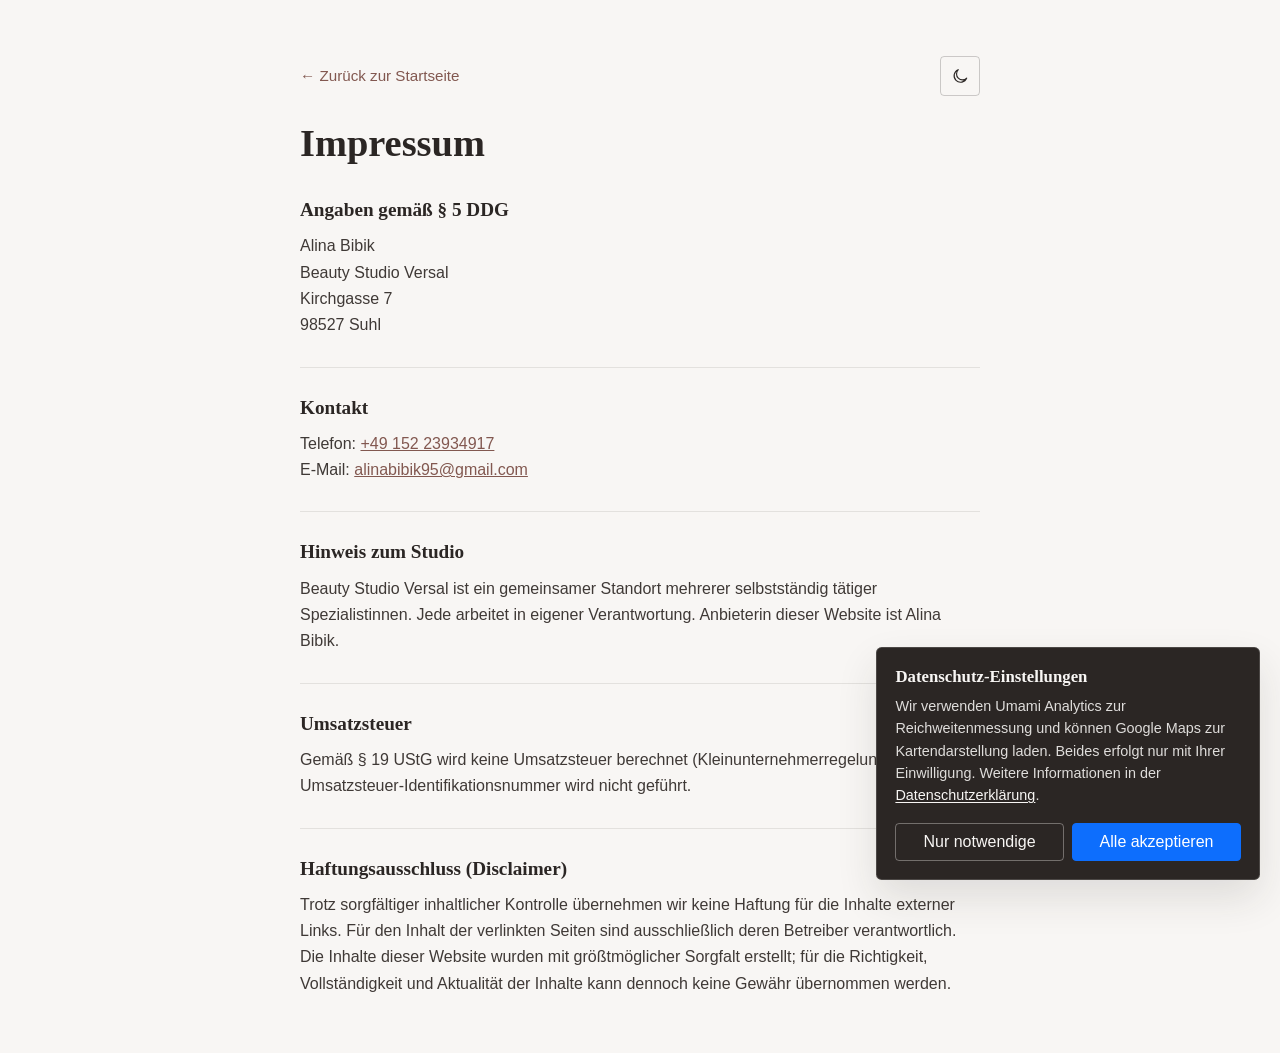
<file: legal/impressum.html>
<!DOCTYPE html>
<html lang="de">
<head>
  <meta charset="UTF-8">
  <meta name="viewport" content="width=device-width, initial-scale=1.0">
  <title>Impressum – Beauty Studio Versal</title>
  <meta name="description" content="Impressum von Beauty Studio Versal – gesetzliche Angaben gemäß § 5 DDG.">
  <meta name="robots" content="noindex, follow">
  <link rel="canonical" href="https://www.beautystudioversal.de/legal/impressum.html">
  <link rel="icon" type="image/png" href="../assets/images/favicon/favicon-96x96.png" sizes="96x96" />
  <link rel="icon" type="image/svg+xml" href="../assets/images/favicon/favicon.svg" />
  <link rel="shortcut icon" href="../assets/images/favicon/favicon.ico" />
  <link rel="apple-touch-icon" sizes="180x180" href="../assets/images/favicon/apple-touch-icon.png" />
  <meta name="apple-mobile-web-app-title" content="Versal" />
  <link rel="manifest" href="../assets/images/favicon/site.webmanifest" />
  <script>
    (function () {
      try {
        var stored = localStorage.getItem("versal-theme");
        var theme = stored === "light" || stored === "dark"
          ? stored
          : (window.matchMedia("(prefers-color-scheme: dark)").matches ? "dark" : "light");
        document.documentElement.setAttribute("data-theme", theme);
      } catch (error) {
        document.documentElement.setAttribute("data-theme", "light");
      }
    })();
  </script>
  <link rel="stylesheet" href="../assets/css/bootstrap.css">
  <link rel="stylesheet" href="../assets/css/style.css?v=20261015">
</head>
<body>
  <main class="legal-page">
    <div class="container legal-page__inner">
      <div class="legal-page__toolbar">
        <p class="legal-page__back">
          <a href="../index.html">← Zurück zur Startseite</a>
        </p>
        <button
          type="button"
          class="theme-toggle"
          data-theme-toggle
          aria-label="Dunklen Modus aktivieren"
          aria-pressed="false"
        >
          <svg class="theme-toggle__icon theme-toggle__icon--moon" xmlns="http://www.w3.org/2000/svg" viewBox="0 0 24 24" fill="none" aria-hidden="true">
            <path d="M20.5 14.5A8.5 8.5 0 1 1 9.5 3.5 7 7 0 0 0 20.5 14.5z" stroke="currentColor" stroke-width="1.5" stroke-linejoin="round"/>
          </svg>
          <svg class="theme-toggle__icon theme-toggle__icon--sun" xmlns="http://www.w3.org/2000/svg" viewBox="0 0 24 24" fill="none" aria-hidden="true">
            <circle cx="12" cy="12" r="4" stroke="currentColor" stroke-width="1.5"/>
            <path d="M12 2.5v2.2M12 19.3v2.2M2.5 12h2.2M19.3 12h2.2M5.1 5.1l1.6 1.6M17.3 17.3l1.6 1.6M18.9 5.1l-1.6 1.6M6.7 17.3l-1.6 1.6" stroke="currentColor" stroke-width="1.5" stroke-linecap="round"/>
          </svg>
        </button>
      </div>

      <h1 class="legal-page__title">Impressum</h1>

      <section class="legal-block" aria-labelledby="impressum-ddg">
        <h2 id="impressum-ddg">Angaben gemäß § 5 DDG</h2>
        <p>
          Alina Bibik<br>
          Beauty Studio Versal<br>
          Kirchgasse 7<br>
          98527 Suhl
        </p>
      </section>

      <section class="legal-block" aria-labelledby="impressum-kontakt">
        <h2 id="impressum-kontakt">Kontakt</h2>
        <p>
          Telefon: <a href="tel:+4915223934917">+49 152 23934917</a><br>
          E-Mail: <a href="mailto:alinabibik95@gmail.com">alinabibik95@gmail.com</a>
        </p>
      </section>

      <section class="legal-block" aria-labelledby="impressum-studio">
        <h2 id="impressum-studio">Hinweis zum Studio</h2>
        <p>
          Beauty Studio Versal ist ein gemeinsamer Standort mehrerer selbstständig
          tätiger Spezialistinnen. Jede arbeitet in eigener Verantwortung.
          Anbieterin dieser Website ist Alina Bibik.
        </p>
      </section>

      <section class="legal-block" aria-labelledby="impressum-ust">
        <h2 id="impressum-ust">Umsatzsteuer</h2>
        <p>
          Gemäß §&nbsp;19 UStG wird keine Umsatzsteuer berechnet
          (Kleinunternehmerregelung). Eine Umsatzsteuer-Identifikationsnummer
          wird nicht geführt.
        </p>
      </section>

      <section class="legal-block" aria-labelledby="impressum-haftung">
        <h2 id="impressum-haftung">Haftungsausschluss (Disclaimer)</h2>
        <p>
          Trotz sorgfältiger inhaltlicher Kontrolle
          übernehmen wir keine Haftung für die Inhalte externer Links. Für den Inhalt der verlinkten
          Seiten sind ausschließlich deren Betreiber verantwortlich. Die Inhalte dieser Website wurden
          mit größtmöglicher Sorgfalt erstellt; für die Richtigkeit, Vollständigkeit und Aktualität der
          Inhalte kann dennoch keine Gewähr übernommen werden.
        </p>
      </section>
    </div>
  </main>
  <script src="../assets/js/theme.js"></script>
  <script src="../assets/js/consent.js"></script>
</body>
</html>
</file>
<file: assets/css/style.css>
:root,
html[data-theme="light"] {
  /* Premium, calm beauty palette — tuned for WCAG AA (≥4.5:1 text, ≥3:1 UI) */
  --color-primary: #825850;
  --color-primary-hover: #65413c;
  --color-dark: #2b2624;
  --color-light: #f8f6f4;
  --color-text: #3f3936;
  --color-overlay: rgba(28, 24, 22, 0.68);
  --color-surface: #ffffff;
  --color-on-primary: #f8f6f4;
  --color-inverse-bg: #2b2624;
  --color-inverse-text: #f8f6f4;
  --color-nav-bg: rgba(248, 246, 244, 0.96);
  --color-nav-border: rgba(43, 38, 36, 0.08);
  --color-hero-overlay-top: rgba(28, 24, 22, 0.35);
  --color-hero-overlay-bottom: rgba(28, 24, 22, 0.78);
  --color-shadow: rgba(43, 38, 36, 0.12);

  --font-heading: "Iowan Old Style", "Palatino Linotype", Palatino, "Book Antiqua", Georgia, serif;
  --font-body: "Avenir Next", "Segoe UI", Candara, Calibri, sans-serif;

  --hero-min-height: clamp(22rem, 58svh, 32rem);
  --nav-height: 4.25rem;

  --bs-primary: var(--color-primary);
  --bs-primary-rgb: 130, 88, 80;
  --bs-body-font-family: var(--font-body);
  --bs-body-color: var(--color-text);
  --bs-body-bg: var(--color-light);
  --bs-link-color: var(--color-primary);
  --bs-link-hover-color: var(--color-primary-hover);
  color-scheme: light;
}

html[data-theme="dark"] {
  --color-primary: #c4a39a;
  --color-primary-hover: #d8bbb3;
  --color-dark: #f0eae4;
  --color-light: #141210;
  --color-text: #cfc6bd;
  --color-overlay: rgba(8, 7, 6, 0.72);
  --color-surface: #1c1917;
  --color-on-primary: #1a1513;
  --color-inverse-bg: #0c0b0a;
  --color-inverse-text: #f0eae4;
  --color-nav-bg: rgba(20, 18, 16, 0.94);
  --color-nav-border: rgba(240, 234, 228, 0.1);
  --color-hero-overlay-top: rgba(8, 7, 6, 0.45);
  --color-hero-overlay-bottom: rgba(8, 7, 6, 0.82);
  --color-shadow: rgba(0, 0, 0, 0.4);

  --bs-primary: var(--color-primary);
  --bs-primary-rgb: 196, 163, 154;
  --bs-body-color: var(--color-text);
  --bs-body-bg: var(--color-light);
  --bs-link-color: var(--color-primary);
  --bs-link-hover-color: var(--color-primary-hover);
  color-scheme: dark;
}

html {
  scroll-padding-top: calc(var(--nav-height) + 0.5rem);
  scroll-behavior: smooth;
}

/* Prevent flash before theme.js / inline boot script runs */
html:not([data-theme]) {
  color-scheme: light dark;
}

main > section {
  scroll-margin-top: calc(var(--nav-height) - 4rem);
}

@media (prefers-reduced-motion: reduce) {
  html {
    scroll-behavior: auto;
  }
}

body {
  font-family: var(--font-body);
  color: var(--color-text);
  background-color: var(--color-light);
}

h1,
h2,
h3,
.navbar-brand,
.hero__title {
  font-family: var(--font-heading);
}

/* Visible keyboard focus — suppress only non-keyboard focus rings */
:focus:not(:focus-visible) {
  outline: none;
}

:focus-visible {
  outline: 2px solid var(--color-primary);
  outline-offset: 3px;
}

.contact :focus-visible,
.site-footer :focus-visible,
.hero :focus-visible,
.consent-banner :focus-visible,
.skip-link:focus-visible {
  outline-color: var(--color-inverse-text);
}

#main-content:focus-visible {
  outline: 2px solid var(--color-primary);
  outline-offset: 4px;
}

/* Skip link: visible when focused */
.skip-link:focus,
.skip-link:focus-visible {
  position: fixed;
  top: 0.75rem;
  left: 0.75rem;
  z-index: 1080;
  padding: 0.75rem 1rem;
  background-color: var(--color-dark);
  color: var(--color-inverse-text);
  text-decoration: none;
  border-radius: 0.25rem;
  outline: 2px solid var(--color-inverse-text);
  outline-offset: 3px;
}

/* —— Navigation —— */
.site-header {
  position: sticky;
  top: 0;
  z-index: 1030;
}

.site-navbar {
  min-height: var(--nav-height);
  background-color: var(--color-nav-bg);
  border-bottom: 1px solid var(--color-nav-border);
  backdrop-filter: blur(8px);
}

.site-brand {
  font-family: var(--font-heading);
  font-size: 1.125rem;
  letter-spacing: 0.04em;
  color: var(--color-dark);
  text-decoration: none;
}

.site-brand:hover,
.site-brand:focus {
  color: var(--color-primary);
}

.site-brand__mark {
  display: inline-block;
}

.site-navbar .nav-link {
  color: var(--color-text);
  font-size: 0.95rem;
  padding-inline: 0.85rem;
  transition: color 0.2s ease;
}

.site-navbar .nav-link:hover,
.site-navbar .nav-link:focus {
  color: var(--color-primary);
}

.site-navbar .nav-link.btn-nav-cta {
  --bs-btn-padding-y: 0.45rem;
  --bs-btn-padding-x: 1.1rem;
  --bs-btn-font-size: 0.9rem;
  padding: 0.45rem 1.1rem;
  color: var(--color-on-primary);
  background-color: var(--color-primary);
  border: 1px solid var(--color-primary);
  border-radius: 0.25rem;
}

.site-navbar .nav-link.btn-nav-cta:hover,
.site-navbar .nav-link.btn-nav-cta:focus {
  color: var(--color-on-primary);
  background-color: var(--color-primary-hover);
  border-color: var(--color-primary-hover);
}

@media (max-width: 991.98px) {
  .site-navbar .navbar-collapse {
    padding-top: 0.75rem;
    padding-bottom: 1rem;
  }

  .site-navbar .nav-link {
    padding-block: 0.65rem;
  }

  .site-navbar .nav-link.btn-nav-cta {
    margin-top: 0.35rem;
    text-align: center;
  }
}

/* —— Hero —— */
.hero {
  position: relative;
  display: flex;
  align-items: center;
  min-height: var(--hero-min-height);
  overflow: hidden;
  color: var(--color-inverse-text);
  isolation: isolate;
}

.hero__media {
  position: absolute;
  inset: 0;
  z-index: 0;
  overflow: hidden;
}

.hero__image {
  display: block;
  width: 100%;
  height: 100%;
  object-fit: cover;
  object-position: center;
  min-height: var(--hero-min-height);
  transform: scale(1.08);
  filter: blur(4px);
}

.hero__overlay {
  position: absolute;
  inset: 0;
  background:
    linear-gradient(
      180deg,
      var(--color-hero-overlay-top) 0%,
      var(--color-overlay) 55%,
      var(--color-hero-overlay-bottom) 100%
    );
  pointer-events: none;
}

.hero__content {
  position: relative;
  z-index: 1;
  padding-top: clamp(2rem, 5vw, 3rem);
  padding-bottom: clamp(2rem, 5vw, 3rem);
}

.hero__place {
  margin-bottom: 0.65rem;
  font-family: var(--font-body);
  font-size: 0.85rem;
  letter-spacing: 0.12em;
  text-transform: uppercase;
  color: color-mix(in srgb, var(--color-light) 88%, transparent);
  animation: hero-fade-up 0.9s ease-out both;
}

.hero__title {
  margin-bottom: 1rem;
  font-size: clamp(2rem, 4.5vw, 3.25rem);
  font-weight: 600;
  line-height: 1.15;
  letter-spacing: 0.01em;
  color: var(--color-light);
  animation: hero-fade-up 0.9s ease-out 0.08s both;
}

.hero__lead {
  max-width: 34rem;
  margin-bottom: 1.75rem;
  font-size: clamp(1rem, 1.6vw, 1.2rem);
  line-height: 1.55;
  color: var(--color-inverse-text);
  animation: hero-fade-up 0.9s ease-out 0.16s both;
}

.hero__actions {
  display: flex;
  flex-wrap: wrap;
  align-items: center;
  gap: 0.75rem 1rem;
  animation: hero-fade-up 0.9s ease-out 0.24s both;
}

.hero__cta {
  --bs-btn-color: var(--color-on-primary);
  --bs-btn-bg: var(--color-primary);
  --bs-btn-border-color: var(--color-primary);
  --bs-btn-hover-color: var(--color-on-primary);
  --bs-btn-hover-bg: var(--color-primary-hover);
  --bs-btn-hover-border-color: var(--color-primary-hover);
  --bs-btn-active-color: var(--color-on-primary);
  --bs-btn-active-bg: var(--color-primary-hover);
  --bs-btn-active-border-color: var(--color-primary-hover);
  --bs-btn-focus-shadow-rgb: var(--bs-primary-rgb);
  --bs-btn-padding-x: 1.6rem;
  border-radius: 0.25rem;
  transition: transform 0.25s ease, background-color 0.25s ease;
}

.hero__cta:hover {
  transform: translateY(-2px);
}

.hero__cta-secondary {
  color: var(--color-inverse-text);
  background-color: transparent;
  border: 1px solid color-mix(in srgb, var(--color-inverse-text) 55%, transparent);
  border-radius: 0.25rem;
  --bs-btn-padding-x: 1.4rem;
  transition: border-color 0.2s ease, background-color 0.2s ease, transform 0.25s ease;
}

.hero__cta-secondary:hover,
.hero__cta-secondary:focus {
  color: var(--color-inverse-text);
  background-color: color-mix(in srgb, var(--color-inverse-text) 12%, transparent);
  border-color: var(--color-inverse-text);
  transform: translateY(-2px);
}

@keyframes hero-fade-up {
  from {
    opacity: 0;
    transform: translateY(1rem);
  }

  to {
    opacity: 1;
    transform: translateY(0);
  }
}

@media (prefers-reduced-motion: reduce) {
  .hero__place,
  .hero__title,
  .hero__lead,
  .hero__actions {
    animation: none;
  }

  .hero__cta:hover,
  .hero__cta-secondary:hover {
    transform: none;
  }
}

@media (max-width: 767.98px) {
  .hero {
    --hero-min-height: auto;
    min-height: 0;
  }

  .hero__image {
    min-height: 100%;
  }

  .hero__content {
    padding-top: 2.25rem;
    padding-bottom: 2.25rem;
  }

  .hero__lead {
    margin-bottom: 1.25rem;
  }

  .hero__actions {
    flex-direction: column;
    align-items: stretch;
  }

  .hero__cta,
  .hero__cta-secondary {
    width: 100%;
    text-align: center;
  }
}

/* —— Shared section rhythm —— */
.section-block {
  padding-block: clamp(3rem, 7vw, 5.5rem);
}

.section-heading {
  margin-bottom: clamp(1.5rem, 3vw, 2.25rem);
  font-family: var(--font-heading);
  font-size: clamp(1.75rem, 3vw, 2.25rem);
  font-weight: 600;
  color: var(--color-dark);
}

/* —— About —— */
.about {
  color: var(--color-text);
  background:
    linear-gradient(
      165deg,
      color-mix(in srgb, var(--color-primary) 08%, var(--color-light)) 0%,
      var(--color-light) 45%,
      color-mix(in srgb, var(--color-light) 85%, #fff) 100%
    );
}

.about__layout {
  display: grid;
  gap: clamp(1.75rem, 4vw, 2.75rem);
  align-items: center;
  justify-content: center;
}

@media (min-width: 992px) {
  .about__layout {
    grid-template-columns: minmax(13rem, 18rem) minmax(16rem, 26rem);
    column-gap: clamp(2rem, 4vw, 3.5rem);
  }
}

.about__media {
  overflow: hidden;
  width: min(100%, 18rem);
  margin-inline: auto;
  aspect-ratio: 3 / 4;
  border-radius: 0.35rem;
  background-color: var(--color-dark);
  border: 1px solid color-mix(in srgb, var(--color-dark) 12%, transparent);
  box-shadow: 0 18px 40px var(--color-shadow);
}

@media (min-width: 992px) {
  .about__media {
    margin-inline: 0;
    width: 100%;
  }
}

.about__video {
  display: block;
  width: 100%;
  height: 100%;
  object-fit: cover;
  object-position: center top;
}

.about__copy {
  max-width: 28rem;
  margin-inline: auto;
}

@media (min-width: 992px) {
  .about__copy {
    margin-inline: 0;
  }
}

.about__heading {
  margin-bottom: 1.35rem;
  font-family: var(--font-heading);
  font-size: clamp(1.75rem, 3vw, 2.25rem);
  font-weight: 600;
  color: var(--color-dark);
}

.about__heading::after {
  content: "";
  display: block;
  width: 2.75rem;
  height: 2px;
  margin-top: 0.85rem;
  background-color: var(--color-primary);
}

.about__text {
  margin-bottom: 1.15rem;
  font-family: var(--font-body);
  font-size: clamp(1.05rem, 1.7vw, 1.2rem);
  line-height: 1.65;
  color: var(--color-text);
}

/* —— Services —— */
.services {
  color: var(--color-inverse-text);
  background-color: var(--color-inverse-bg);
  border-top: 1px solid color-mix(in srgb, var(--color-inverse-text) 10%, transparent);
}

.services .section-heading {
  color: var(--color-inverse-text);
}

.services__intro {
  max-width: 36rem;
  margin-top: -0.75rem;
  margin-bottom: clamp(1.75rem, 3vw, 2.5rem);
  font-family: var(--font-body);
  font-size: 1.05rem;
  line-height: 1.6;
  color: var(--color-inverse-text);
}

.services-card {
  border-color: color-mix(in srgb, var(--color-inverse-text) 18%, transparent);
  background-color: var(--color-surface);
  border-radius: 0.25rem;
  box-shadow: none;
  transition: transform 0.25s ease, border-color 0.25s ease;
}

.services-card:hover {
  transform: translateY(-3px);
  border-color: var(--color-primary);
}

.services-card .card-body {
  padding: 1.5rem;
}

.services-card__icon {
  display: inline-flex;
  margin-bottom: 1rem;
  color: var(--color-primary);
}

.services-card__title {
  margin-bottom: 0.35rem;
  font-family: var(--font-heading);
  font-weight: 600;
  color: var(--color-dark);
}

.services-card__master {
  margin-bottom: 0.65rem;
  font-family: var(--font-body);
  font-size: 0.92rem;
  font-weight: 500;
  letter-spacing: 0.02em;
  color: var(--color-primary);
}

.services-card__text {
  font-family: var(--font-body);
  font-size: 0.98rem;
  line-height: 1.55;
  color: var(--color-text);
}

.services-card__contact {
  display: flex;
  flex-wrap: wrap;
  align-items: center;
  gap: 0.75rem 1rem;
  margin-top: 1rem;
}

.services-card__phone {
  font-family: var(--font-body);
  font-size: 0.98rem;
  font-weight: 500;
  color: var(--color-dark);
  text-decoration: none;
}

.services-card__phone:hover,
.services-card__phone:focus {
  color: var(--color-primary);
  text-decoration: underline;
}

.services__cta {
  margin-top: clamp(1.75rem, 3vw, 2.5rem);
  text-align: center;
}

.services__cta-btn {
  color: var(--color-inverse-text);
  background-color: transparent;
  border: 1px solid color-mix(in srgb, var(--color-inverse-text) 45%, transparent);
  border-radius: 0.25rem;
  --bs-btn-padding-x: 1.6rem;
  transition: background-color 0.2s ease, border-color 0.2s ease, transform 0.25s ease;
}

.services__cta-btn:hover,
.services__cta-btn:focus {
  color: var(--color-on-primary);
  background-color: var(--color-primary);
  border-color: var(--color-primary);
  transform: translateY(-2px);
}

@media (prefers-reduced-motion: reduce) {
  .services-card,
  .services__cta-btn {
    transition: none;
  }

  .services-card:hover,
  .services__cta-btn:hover {
    transform: none;
  }
}

/* —— Why choose us —— */
.why {
  color: var(--color-text);
  background-color: color-mix(in srgb, var(--color-light) 55%, #fff);
  border-top: 1px solid color-mix(in srgb, var(--color-dark) 8%, transparent);
}

.why .section-heading {
  margin-bottom: 0.85rem;
}

.why__intro {
  max-width: 36rem;
  margin-inline: auto;
  margin-bottom: clamp(1.75rem, 3vw, 2.5rem);
  font-family: var(--font-body);
  font-size: 1.05rem;
  line-height: 1.6;
  color: var(--color-text);
}

.why-item {
  text-align: center;
  max-width: 14rem;
  margin-inline: auto;
}

.why-item__icon {
  display: inline-flex;
  margin-bottom: 0.85rem;
  color: var(--color-primary);
}

.why-item__title {
  margin-bottom: 0.5rem;
  font-family: var(--font-heading);
  font-size: 1.05rem;
  font-weight: 600;
  line-height: 1.3;
  color: var(--color-dark);
}

.why-item__text {
  margin-bottom: 0;
  font-family: var(--font-body);
  font-size: 0.92rem;
  line-height: 1.5;
  color: var(--color-text);
}

.why__mood {
  display: grid;
  grid-template-columns: 1fr 1fr;
  gap: 0.75rem;
  margin-top: clamp(2rem, 4vw, 3rem);
  overflow: hidden;
}

.why__mood-image {
  display: block;
  width: 100%;
  height: clamp(10rem, 28vw, 16rem);
  object-fit: cover;
  object-position: center;
}

@media (max-width: 575.98px) {
  .why__mood {
    grid-template-columns: 1fr;
  }

  .why__mood-image {
    height: 12rem;
  }
}

/* —— Gallery horizontal marquee (infinite loop) —— */
.gallery {
  background-color: var(--color-light);
  color: var(--color-text);
  border-top: 1px solid color-mix(in srgb, var(--color-dark) 8%, transparent);
  overflow: hidden;
}

.gallery__header {
  display: flex;
  align-items: center;
  justify-content: space-between;
  gap: 1rem;
  margin-bottom: clamp(1.5rem, 3vw, 2.25rem);
}

.gallery-slider__controls {
  display: flex;
  gap: 0.5rem;
  flex-shrink: 0;
}

.gallery-slider__btn {
  display: inline-flex;
  align-items: center;
  justify-content: center;
  width: 2.5rem;
  height: 2.5rem;
  padding: 0;
  color: var(--color-dark);
  background-color: transparent;
  border: 1px solid color-mix(in srgb, var(--color-dark) 22%, transparent);
  cursor: pointer;
  transition: color 0.2s ease, border-color 0.2s ease, background-color 0.2s ease;
}

.gallery-slider__btn:hover,
.gallery-slider__btn:focus-visible {
  color: var(--color-light);
  background-color: var(--color-primary);
  border-color: var(--color-primary);
}

.gallery-slider__btn:disabled {
  opacity: 0.35;
  cursor: default;
  pointer-events: none;
}

.gallery-slider {
  --gallery-card-width: clamp(11.5rem, 38vw, 16.5rem);
  --gallery-gap: 1rem;
  overflow: hidden;
  padding-block: 0.25rem 1rem;
  touch-action: pan-y;
  cursor: grab;
  user-select: none;
}

.gallery-slider.is-dragging {
  cursor: grabbing;
}

.gallery-slider.is-dragging .gallery-card__image {
  pointer-events: none;
}

.gallery-slider__track {
  display: flex;
  width: max-content;
  gap: var(--gallery-gap);
  margin: 0;
  padding: 0;
  list-style: none;
  will-change: transform;
}

.gallery-slider--static .gallery-slider__track {
  overflow-x: auto;
  -webkit-overflow-scrolling: touch;
  padding-inline: 1rem;
  scrollbar-width: thin;
  scrollbar-color: color-mix(in srgb, var(--color-dark) 28%, transparent) transparent;
}

.gallery-card {
  flex: 0 0 var(--gallery-card-width);
  width: var(--gallery-card-width);
  margin: 0;
  overflow: hidden;
  aspect-ratio: 2 / 3;
  background-color: var(--color-dark);
}

.gallery-card__image {
  display: block;
  width: 100%;
  height: 100%;
  object-fit: cover;
  object-position: center;
  aspect-ratio: 2 / 3;
  transition: transform 0.45s ease;
}

.gallery-slider.is-paused .gallery-card__image:hover {
  transform: scale(1.04);
}

@media (prefers-reduced-motion: reduce) {
  .gallery-slider--marquee .gallery-slider__track {
    transform: none !important;
  }
}

/* —— Contact (primary conversion) —— */
.contact {
  background-color: var(--color-inverse-bg);
  color: var(--color-inverse-text);
  border-top: 1px solid color-mix(in srgb, var(--color-inverse-text) 12%, transparent);
}

.contact__title.section-heading {
  color: var(--color-inverse-text);
}

.contact__intro {
  max-width: 28rem;
  margin-bottom: 2rem;
  font-family: var(--font-body);
  font-size: 1.1rem;
  line-height: 1.55;
  color: var(--color-inverse-text);
}

.contact-list__item + .contact-list__item {
  margin-top: 1.25rem;
}

.contact-masters__item + .contact-masters__item {
  margin-top: 1rem;
  padding-top: 1rem;
  border-top: 1px solid color-mix(in srgb, var(--color-inverse-text) 12%, transparent);
}

.contact-masters__service {
  display: block;
  font-family: var(--font-heading);
  font-size: 1rem;
  font-weight: 600;
  color: var(--color-inverse-text);
}

.contact-masters__name {
  display: block;
  margin: 0.15rem 0 0.4rem;
  font-family: var(--font-body);
  font-size: 0.92rem;
  color: color-mix(in srgb, var(--color-inverse-text) 72%, transparent);
}

.contact-list__label {
  display: block;
  margin-bottom: 0.25rem;
  font-family: var(--font-body);
  font-size: 0.8rem;
  letter-spacing: 0.06em;
  text-transform: uppercase;
  color: color-mix(in srgb, var(--color-inverse-text) 82%, var(--color-inverse-bg));
}

.contact-list__value {
  font-family: var(--font-heading);
  font-size: clamp(1.15rem, 2vw, 1.4rem);
  font-weight: 600;
  color: var(--color-inverse-text);
  text-decoration: none;
  border-bottom: 1px solid var(--color-primary);
}

.contact-list__row {
  display: flex;
  flex-wrap: wrap;
  align-items: center;
  gap: 0.85rem 1.1rem;
}

.contact-list__value:hover,
.contact-list__value:focus {
  color: var(--color-inverse-text);
  border-bottom-color: var(--color-inverse-text);
}

.contact-whatsapp {
  display: inline-flex;
  align-items: center;
  gap: 0.4rem;
  padding: 0.4rem 0.8rem;
  font-family: var(--font-body);
  font-size: 0.9rem;
  color: var(--color-inverse-text);
  text-decoration: none;
  background-color: color-mix(in srgb, var(--color-primary) 70%, transparent);
  border: 1px solid var(--color-primary);
  transition: background-color 0.2s ease, border-color 0.2s ease;
}

.contact-whatsapp:hover,
.contact-whatsapp:focus {
  color: var(--color-inverse-text);
  background-color: var(--color-primary);
  border-color: var(--color-primary);
}

.contact-whatsapp__text {
  line-height: 1;
}

.contact-instagram {
  display: flex;
  flex-direction: column;
  gap: 0.75rem;
}

.contact-instagram__link {
  display: inline-flex;
  align-items: center;
  gap: 0.7rem;
  max-width: max-content;
  color: var(--color-inverse-text);
  text-decoration: none;
}

.contact-instagram__link:hover,
.contact-instagram__link:focus {
  color: var(--color-inverse-text);
}

.contact-instagram__link:hover .contact-instagram__handle,
.contact-instagram__link:focus .contact-instagram__handle {
  border-bottom-color: var(--color-inverse-text);
}

.contact-instagram__icon {
  flex-shrink: 0;
  color: var(--color-inverse-text);
}

.contact-instagram__meta {
  display: flex;
  flex-direction: column;
  gap: 0.1rem;
  min-width: 0;
}

.contact-instagram__name {
  font-family: var(--font-heading);
  font-size: 1.05rem;
  font-weight: 600;
  line-height: 1.2;
}

.contact-instagram__handle {
  font-family: var(--font-body);
  font-size: 0.9rem;
  line-height: 1.3;
  border-bottom: 1px solid var(--color-primary);
}

.contact-address {
  font-family: var(--font-body);
  font-size: 1.05rem;
  font-style: normal;
  line-height: 1.55;
  color: var(--color-inverse-text);
}

.contact-address__street,
.contact-address__line {
  display: block;
}

.contact-address__postal {
  margin-right: 0.35rem;
}

.contact-hours {
  margin-top: 2rem;
  padding-top: 1.5rem;
  border-top: 1px solid color-mix(in srgb, var(--color-inverse-text) 16%, transparent);
}

.contact-hours__title {
  margin-bottom: 0.85rem;
  font-family: var(--font-heading);
  font-size: 1.1rem;
  font-weight: 600;
  color: var(--color-inverse-text);
}

.contact-hours__list li {
  display: flex;
  justify-content: space-between;
  gap: 1rem;
  max-width: 18rem;
  padding-block: 0.35rem;
  font-family: var(--font-body);
  font-size: 0.98rem;
}

.contact-hours__day {
  color: color-mix(in srgb, var(--color-inverse-text) 88%, var(--color-inverse-bg));
}

.contact-hours__time {
  color: var(--color-inverse-text);
  text-align: right;
}

.contact-panel {
  position: relative;
  display: flex;
  flex-direction: column;
  justify-content: flex-end;
  overflow: hidden;
  height: 100%;
  min-height: 18rem;
  border: 1px solid color-mix(in srgb, var(--color-inverse-text) 14%, transparent);
}

.contact-panel__media {
  position: absolute;
  inset: 0;
  z-index: 0;
}

.contact-panel__image {
  display: block;
  width: 100%;
  height: 100%;
  object-fit: cover;
  object-position: center;
}

.contact-panel__overlay {
  position: absolute;
  inset: 0;
  background:
    linear-gradient(
      160deg,
      color-mix(in srgb, var(--color-primary) 55%, var(--color-inverse-bg)) 0%,
      rgba(28, 24, 22, 0.82) 100%
    );
  pointer-events: none;
}

.contact-panel__body {
  position: relative;
  z-index: 1;
  padding: clamp(1.75rem, 4vw, 2.5rem);
}

.contact-panel__mark {
  margin-bottom: 0.75rem;
  font-family: var(--font-heading);
  font-size: clamp(1.5rem, 3vw, 2rem);
  font-weight: 600;
  letter-spacing: 0.02em;
  color: var(--color-inverse-text);
}

.contact-panel__note {
  margin-bottom: 1rem;
  max-width: 22rem;
  font-family: var(--font-body);
  font-size: 1rem;
  line-height: 1.55;
  color: var(--color-inverse-text);
}

.contact-panel__links {
  display: flex;
  flex-wrap: wrap;
  gap: 0.75rem 1.25rem;
  margin-bottom: 1.25rem;
}

.contact-panel__link {
  font-family: var(--font-body);
  font-size: 0.95rem;
  color: var(--color-inverse-text);
  text-decoration: underline;
  text-underline-offset: 0.15em;
}

.contact-panel__link:hover,
.contact-panel__link:focus {
  color: var(--color-inverse-text);
}

.contact-qr {
  margin-top: 0.5rem;
}

.contact-qr__image {
  display: block;
  width: 8.25rem;
  height: 8.25rem;
  background-color: var(--color-inverse-text);
  padding: 0.35rem;
}

.contact-qr__caption {
  margin-top: 0.5rem;
  font-family: var(--font-body);
  font-size: 0.85rem;
  color: color-mix(in srgb, var(--color-inverse-text) 82%, var(--color-inverse-bg));
}

/* —— Location / map —— */
.location {
  background-color: var(--color-light);
  color: var(--color-text);
  border-top: 1px solid color-mix(in srgb, var(--color-dark) 8%, transparent);
}

.location__intro {
  margin-top: -0.75rem;
  margin-bottom: 1.25rem;
  font-family: var(--font-body);
  font-size: 1rem;
}

.location__intro a {
  color: var(--color-primary);
}

.map-container {
  position: relative;
  overflow: hidden;
  aspect-ratio: 16 / 9;
  background-color: color-mix(in srgb, var(--color-dark) 08%, var(--color-light));
  border: 1px solid color-mix(in srgb, var(--color-dark) 12%, transparent);
}

@media (max-width: 767.98px) {
  .map-container {
    aspect-ratio: 4 / 3;
  }
}

.map-container__iframe {
  display: block;
  position: absolute;
  inset: 0;
  width: 100%;
  height: 100%;
  border: 0;
}

.map-container__consent {
  position: absolute;
  inset: 0;
  display: flex;
  flex-direction: column;
  align-items: center;
  justify-content: center;
  gap: 1rem;
  padding: 1.25rem;
  text-align: center;
  background:
    linear-gradient(
      165deg,
      color-mix(in srgb, var(--color-primary) 08%, var(--color-light)) 0%,
      var(--color-light) 55%,
      color-mix(in srgb, var(--color-dark) 06%, var(--color-light)) 100%
    );
}

.map-container__consent-text {
  margin: 0;
  max-width: 28rem;
  font-family: var(--font-body);
  font-size: 0.95rem;
  line-height: 1.55;
  color: var(--color-text);
}

.map-container__consent-text a {
  color: var(--color-primary);
}

.map-container__consent-btn {
  border-radius: 0.25rem;
}

/* —— Consent banner —— */
.consent-banner {
  position: fixed;
  right: 1rem;
  bottom: 1rem;
  left: 1rem;
  z-index: 1080;
  max-width: 40rem;
  margin-inline: auto;
  color: var(--color-inverse-text);
  background-color: var(--color-inverse-bg);
  border: 1px solid color-mix(in srgb, var(--color-inverse-text) 16%, transparent);
  border-radius: 0.35rem;
  box-shadow: 0 18px 40px var(--color-shadow);
}

.consent-banner[hidden] {
  display: none !important;
}

.consent-banner__inner {
  display: flex;
  flex-direction: column;
  gap: 1rem;
  padding: 1rem 1.15rem 1.15rem;
}

.consent-banner__title {
  margin: 0 0 0.35rem;
  font-family: var(--font-heading);
  font-size: 1.05rem;
  font-weight: 600;
}

.consent-banner__text {
  margin: 0;
  font-family: var(--font-body);
  font-size: 0.9rem;
  line-height: 1.55;
  color: color-mix(in srgb, var(--color-inverse-text) 88%, var(--color-inverse-bg));
}

.consent-banner__text a {
  color: var(--color-inverse-text);
  text-decoration: underline;
  text-underline-offset: 0.15em;
}

.consent-banner__actions {
  display: flex;
  flex-wrap: wrap;
  gap: 0.55rem;
}

.consent-banner__btn {
  flex: 1 1 9rem;
  border-radius: 0.25rem;
}

.consent-banner__btn--secondary {
  color: var(--color-inverse-text);
  background-color: transparent;
  border: 1px solid color-mix(in srgb, var(--color-inverse-text) 35%, transparent);
}

.consent-banner__btn--secondary:hover,
.consent-banner__btn--secondary:focus {
  color: var(--color-inverse-text);
  background-color: color-mix(in srgb, var(--color-inverse-text) 10%, transparent);
  border-color: var(--color-inverse-text);
}

@media (min-width: 576px) {
  .consent-banner {
    right: 1.25rem;
    bottom: 1.25rem;
    left: auto;
    width: min(24rem, calc(100vw - 2.5rem));
  }
}

/* —— Footer / social —— */
.site-footer {
  padding-block: 2rem;
  background-color: var(--color-inverse-bg);
  color: var(--color-inverse-text);
}

.site-footer__top {
  display: flex;
  flex-wrap: wrap;
  align-items: baseline;
  justify-content: space-between;
  gap: 0.5rem 1.5rem;
  margin-bottom: 1.25rem;
}

.site-footer__brand {
  font-family: var(--font-heading);
  font-size: 1.1rem;
  font-weight: 600;
  letter-spacing: 0.02em;
  color: var(--color-inverse-text);
}

.site-footer__meta {
  display: flex;
  flex-wrap: wrap;
  gap: 0.35rem 0.55rem;
  font-family: var(--font-body);
  font-size: 0.9rem;
  color: color-mix(in srgb, var(--color-inverse-text) 82%, var(--color-inverse-bg));
}

.site-footer__meta a {
  color: var(--color-inverse-text);
  text-decoration: none;
  border-bottom: 1px solid var(--color-primary);
}

.site-footer__meta a:hover,
.site-footer__meta a:focus {
  border-bottom-color: var(--color-inverse-text);
}

.social-links {
  display: flex;
  flex-wrap: wrap;
  gap: 0.75rem;
  margin-bottom: 1rem;
}

.social-links__link {
  display: inline-flex;
  align-items: center;
  justify-content: center;
  width: 2.5rem;
  height: 2.5rem;
  color: var(--color-inverse-text);
  border: 1px solid color-mix(in srgb, var(--color-inverse-text) 28%, transparent);
  text-decoration: none;
  transition: color 0.2s ease, border-color 0.2s ease;
}

.social-links__link:hover,
.social-links__link:focus {
  color: var(--color-inverse-text);
  border-color: var(--color-primary);
}

.site-footer__legal {
  margin-bottom: 0.65rem;
  font-family: var(--font-body);
  font-size: 0.9rem;
}

.site-footer__legal a {
  color: var(--color-inverse-text);
  text-decoration: underline;
  text-underline-offset: 0.15em;
}

.site-footer__legal a:hover,
.site-footer__legal a:focus {
  color: var(--color-inverse-text);
  text-decoration: underline;
}

.site-footer__copy {
  font-family: var(--font-body);
  font-size: 0.85rem;
  color: color-mix(in srgb, var(--color-inverse-text) 82%, var(--color-inverse-bg));
}

.site-footer__bottom {
  display: flex;
  flex-wrap: wrap;
  align-items: center;
  justify-content: space-between;
  gap: 0.5rem 1.5rem;
}

/* —— Simple Kolo footer credit (v1, from simplekolo templates/footer-credit) ——
   Footer is dark in both site themes, so the link uses data-sk-tone="dark". */
.sk-credit {
  --sk-acid: #7d9f1c; /* acid-700, for light footers */
  --sk-acid-glow: rgba(125, 159, 28, 0.35);

  display: inline-flex;
  align-items: center;
  gap: 0.45em;
  font: inherit;
  font-size: 0.8125rem;
  line-height: 1.4;
  letter-spacing: 0.01em;
  color: inherit;
  text-decoration: none;
  white-space: nowrap;
  border-radius: 4px;
}

@media (prefers-color-scheme: dark) {
  .sk-credit:not([data-sk-tone="light"]) {
    --sk-acid: #c8f04a; /* acid-400, for dark footers */
    --sk-acid-glow: rgba(200, 240, 74, 0.45);
  }
}

.sk-credit[data-sk-tone="dark"] {
  --sk-acid: #c8f04a;
  --sk-acid-glow: rgba(200, 240, 74, 0.45);
}

.sk-credit[data-sk-tone="light"] {
  --sk-acid: #7d9f1c;
  --sk-acid-glow: rgba(125, 159, 28, 0.35);
}

.sk-credit__mark {
  width: 1.25em;
  height: 1.25em;
  flex: none;
  overflow: visible;
}

.sk-credit__ring {
  fill: none;
  stroke: currentColor;
  stroke-width: 2.4;
}

.sk-credit__arc {
  fill: none;
  stroke: var(--sk-acid);
  stroke-width: 1.8;
  stroke-linecap: round;
  transition: filter 200ms ease;
}

.sk-credit__name {
  font-weight: 600;
  text-decoration: underline;
  text-decoration-color: transparent;
  text-underline-offset: 0.2em;
  text-decoration-thickness: 1px;
  transition: text-decoration-color 200ms ease;
}

.sk-credit:hover .sk-credit__name,
.sk-credit:focus-visible .sk-credit__name {
  text-decoration-color: currentColor;
}

.sk-credit:hover .sk-credit__arc,
.sk-credit:focus-visible .sk-credit__arc {
  filter: drop-shadow(0 0 2px var(--sk-acid-glow));
}

.sk-credit:focus-visible {
  outline: 2px solid var(--sk-acid);
  outline-offset: 3px;
}

@media (prefers-reduced-motion: reduce) {
  .sk-credit__arc,
  .sk-credit__name {
    transition: none;
  }
}

/* —— Report error modal —— */
.report-error-modal .modal-content {
  color: var(--color-text);
  background-color: var(--color-light);
  border-color: color-mix(in srgb, var(--color-dark) 12%, transparent);
  border-radius: 0.35rem;
}

.report-error-modal .modal-header,
.report-error-modal .modal-footer {
  border-color: color-mix(in srgb, var(--color-dark) 10%, transparent);
}

.report-error-modal .modal-title {
  font-family: var(--font-heading);
  font-size: 1.35rem;
  font-weight: 600;
  color: var(--color-dark);
}

.report-error-modal #report-error-text {
  margin-bottom: 1rem;
  font-family: var(--font-body);
  font-size: 1rem;
  line-height: 1.6;
}

.report-error-modal .form-label {
  font-family: var(--font-body);
  font-size: 0.95rem;
  color: var(--color-dark);
}

.report-error-modal .form-control {
  font-family: var(--font-body);
  font-size: 1rem;
  color: var(--color-text);
  background-color: var(--color-surface);
  border-color: color-mix(in srgb, var(--color-dark) 16%, transparent);
  border-radius: 0.25rem;
}

.report-error-modal .form-control:focus {
  border-color: var(--color-primary);
  box-shadow: 0 0 0 0.2rem rgba(var(--bs-primary-rgb), 0.2);
}

.report-error-modal .btn-primary {
  --bs-btn-color: var(--color-on-primary);
  --bs-btn-bg: var(--color-primary);
  --bs-btn-border-color: var(--color-primary);
  --bs-btn-hover-color: var(--color-on-primary);
  --bs-btn-hover-bg: var(--color-primary-hover);
  --bs-btn-hover-border-color: var(--color-primary-hover);
  --bs-btn-active-color: var(--color-on-primary);
  --bs-btn-active-bg: var(--color-primary-hover);
  --bs-btn-active-border-color: var(--color-primary-hover);
  border-radius: 0.25rem;
}

.report-error-modal__cancel {
  color: var(--color-text);
  background-color: transparent;
  border: 1px solid color-mix(in srgb, var(--color-dark) 22%, transparent);
  border-radius: 0.25rem;
}

.report-error-modal__cancel:hover,
.report-error-modal__cancel:focus {
  color: var(--color-dark);
  background-color: color-mix(in srgb, var(--color-dark) 6%, transparent);
  border-color: var(--color-dark);
}

/* —— Legal pages —— */
.legal-page {
  min-height: 100vh;
  padding-block: clamp(2rem, 5vw, 3.5rem);
  background-color: var(--color-light);
  color: var(--color-text);
}

.legal-page__inner {
  max-width: 44rem;
}

.legal-page__back {
  margin-bottom: 1.5rem;
  font-family: var(--font-body);
  font-size: 0.95rem;
}

.legal-page__back a {
  color: var(--color-primary);
  text-decoration: none;
}

.legal-page__back a:hover,
.legal-page__back a:focus {
  color: var(--color-primary-hover);
  text-decoration: underline;
}

.legal-page__title {
  margin-bottom: 2rem;
  font-family: var(--font-heading);
  font-size: clamp(1.85rem, 3vw, 2.4rem);
  font-weight: 600;
  color: var(--color-dark);
}

.legal-block + .legal-block {
  margin-top: 1.75rem;
  padding-top: 1.75rem;
  border-top: 1px solid color-mix(in srgb, var(--color-dark) 10%, transparent);
}

.legal-block h2 {
  margin-bottom: 0.75rem;
  font-family: var(--font-heading);
  font-size: 1.2rem;
  font-weight: 600;
  color: var(--color-dark);
}

.legal-block p {
  margin-bottom: 0.85rem;
  font-family: var(--font-body);
  font-size: 1rem;
  line-height: 1.65;
  color: var(--color-text);
}

.legal-block p:last-child {
  margin-bottom: 0;
}

.legal-block a {
  color: var(--color-primary);
}

/* —— Theme toggle —— */
.theme-toggle {
  display: inline-flex;
  align-items: center;
  justify-content: center;
  width: 2.5rem;
  height: 2.5rem;
  padding: 0;
  color: var(--color-dark);
  background-color: transparent;
  border: 1px solid color-mix(in srgb, var(--color-dark) 22%, transparent);
  border-radius: 0.25rem;
  cursor: pointer;
  transition: color 0.2s ease, border-color 0.2s ease, background-color 0.2s ease;
}

.theme-toggle:hover,
.theme-toggle:focus-visible {
  color: var(--color-primary);
  border-color: var(--color-primary);
}

.theme-toggle__icon {
  display: none;
  width: 1.15rem;
  height: 1.15rem;
}

html[data-theme="light"] .theme-toggle__icon--moon,
html:not([data-theme]) .theme-toggle__icon--moon {
  display: block;
}

html[data-theme="dark"] .theme-toggle__icon--sun {
  display: block;
}

.site-navbar .theme-toggle {
  margin-left: 0;
}

.site-navbar__actions {
  display: flex;
  align-items: center;
  gap: 0.5rem;
  margin-left: auto;
}

@media (min-width: 992px) {
  .site-navbar__actions {
    order: 3;
    margin-left: 0.75rem;
  }

  .site-navbar .navbar-collapse {
    order: 2;
  }

  .site-navbar .navbar-brand {
    order: 1;
  }

  .site-navbar__actions .navbar-toggler {
    display: none;
  }
}

.legal-page__toolbar {
  display: flex;
  flex-wrap: wrap;
  align-items: center;
  justify-content: space-between;
  gap: 0.75rem;
  margin-bottom: 1.5rem;
}

.legal-page__toolbar .legal-page__back {
  margin-bottom: 0;
}

html[data-theme="dark"] .navbar-toggler {
  border-color: color-mix(in srgb, var(--color-dark) 35%, transparent);
}

html[data-theme="dark"] .navbar-toggler-icon {
  filter: invert(1) grayscale(1);
}

html[data-theme="dark"] .btn-close {
  filter: invert(1) grayscale(1);
}
</file>
